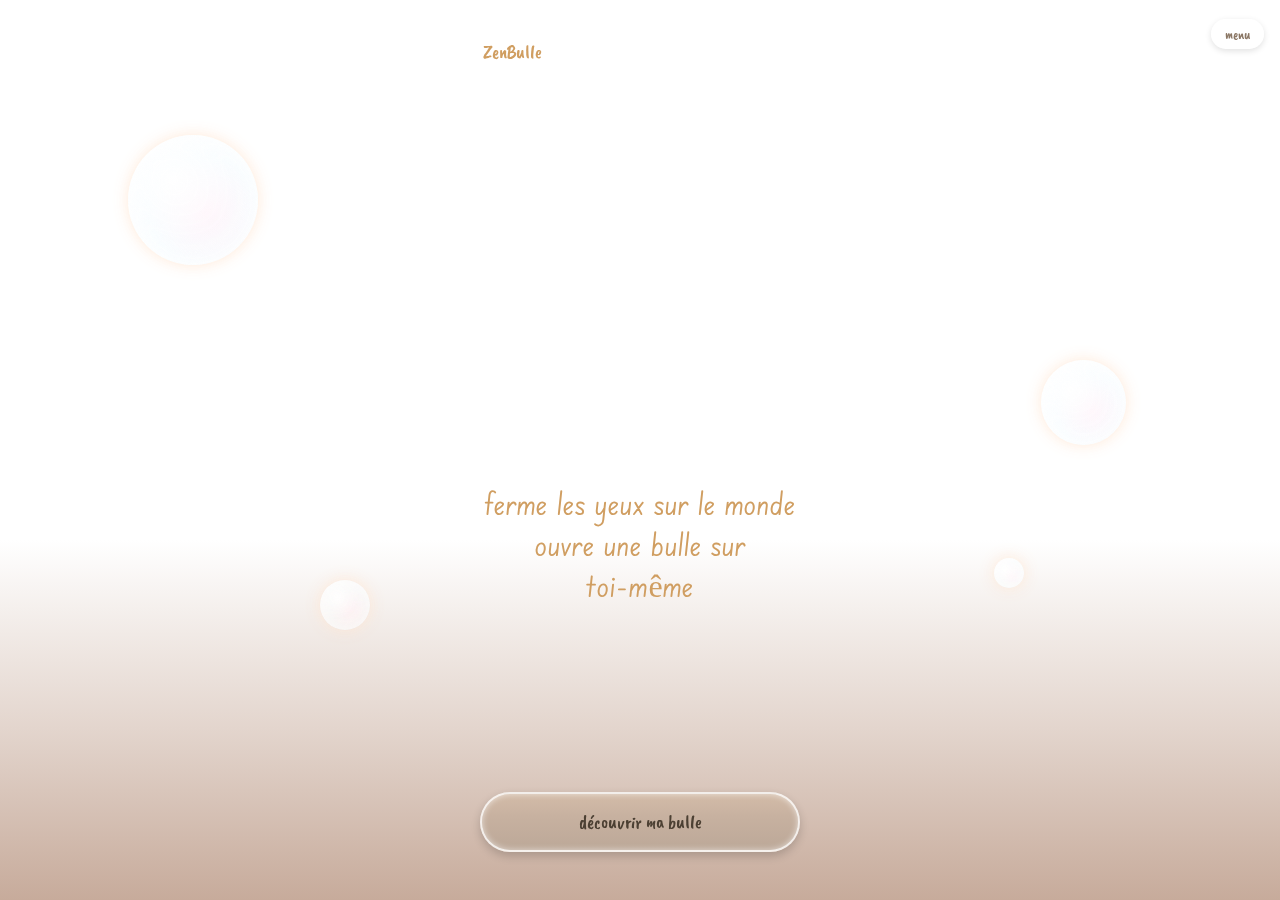
<file: index.html>
<!DOCTYPE html>
<html lang="en">
  <head>
    <meta charset="UTF-8" />
    <meta name="viewport" content="width=device-width, initial-scale=1.0" />
    <title>page-accueil</title>

    <!-- Polices -->
    <link rel="preconnect" href="https://fonts.googleapis.com" />
    <link rel="preconnect" href="https://fonts.gstatic.com" crossorigin />
    <link
      href="https://fonts.googleapis.com/css2?family=Caveat+Brush&family=Edu+SA+Beginner:wght@400..700&display=swap"
      rel="stylesheet"
    />
    <link rel="stylesheet" href="/css/variables.css" />
    <link rel="stylesheet" href="/css/page-accueil.css" />
    <script src="../js/page-accueil.js" defer></script>
  </head>

  <body>
    <header class="top-bar">
      <div class="logo">ZenBulle</div>
      <a href="menu.html" class="menu">menu</a>
    </header>

    <main class="main-content">
      <div class="texte-slogan">
        ferme les yeux sur le monde <br />
        ouvre une bulle sur <br />
        toi-même
      </div>

      <button class="submit" type="button">découvrir ma bulle</button>

      <div class="static-bubbles">
        <div class="bubble b1"></div>
        <div class="bubble b2"></div>
        <div class="bubble b3"></div>
        <div class="bubble b4"></div>
      </div>
    </main>

    <div class="bubbles">
      <span></span><span></span><span></span><span></span><span></span>
      <span></span><span></span><span></span><span></span><span></span>
    </div>
  </body>
</html>
</file>
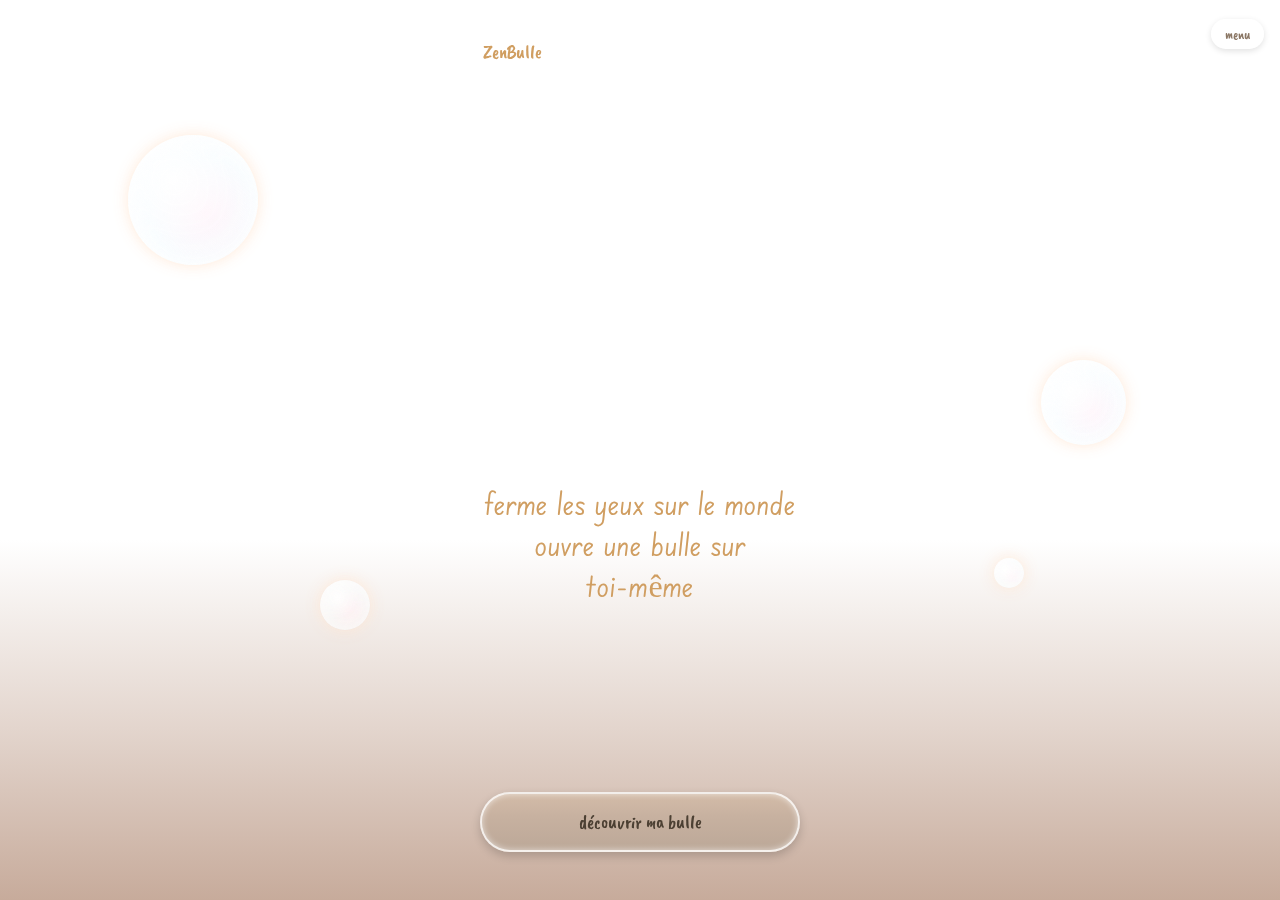
<file: file.rouge/index.html>
<!DOCTYPE html>
<html lang="en">
  <head>
    <meta charset="UTF-8" />
    <meta name="viewport" content="width=device-width, initial-scale=1.0" />
    <title>page-acceuil</title>
    <!--polices et feuilles de style-->
    <link rel="preconnect" href="https://fonts.googleapis.com" />
    <link rel="preconnect" href="https://fonts.gstatic.com" crossorigin />
    <link
      href="https://fonts.googleapis.com/css2?family=Caveat+Brush&family=Edu+SA+Beginner:wght@400..700&display=swap"
      rel="stylesheet"
    />
    <script src="page-acceuil.js">
      defer
    </script>
    <link rel="stylesheet" href="variables.css" />
    <link rel="stylesheet" href="page-acceuil.css" />
  </head>
  <body>
    <header class="top-bar">
      <div class="logo">ZenBulle</div>
      <a href="menu.html" class="menu">menu</a>
    </header>

    <main class="main-content">
      <div class="texte-slogan">
        ferme les yeux sur le monde <br />ouvre une bulle sur <br />toi-même
      </div>

      <button class="submit" type="button">découvrir ma bulle</button>
      <div class="static-bubbles">
        <div class="bubble b1"></div>
        <div class="bubble b2"></div>
        <div class="bubble b3"></div>
        <div class="bubble b4"></div>
      </div>
    </main>
  </body>
  <div class="bubbles">
    <span></span><span></span><span></span><span></span><span></span>
    <span></span><span></span><span></span><span></span><span></span>
  </div>
</html>
</file>
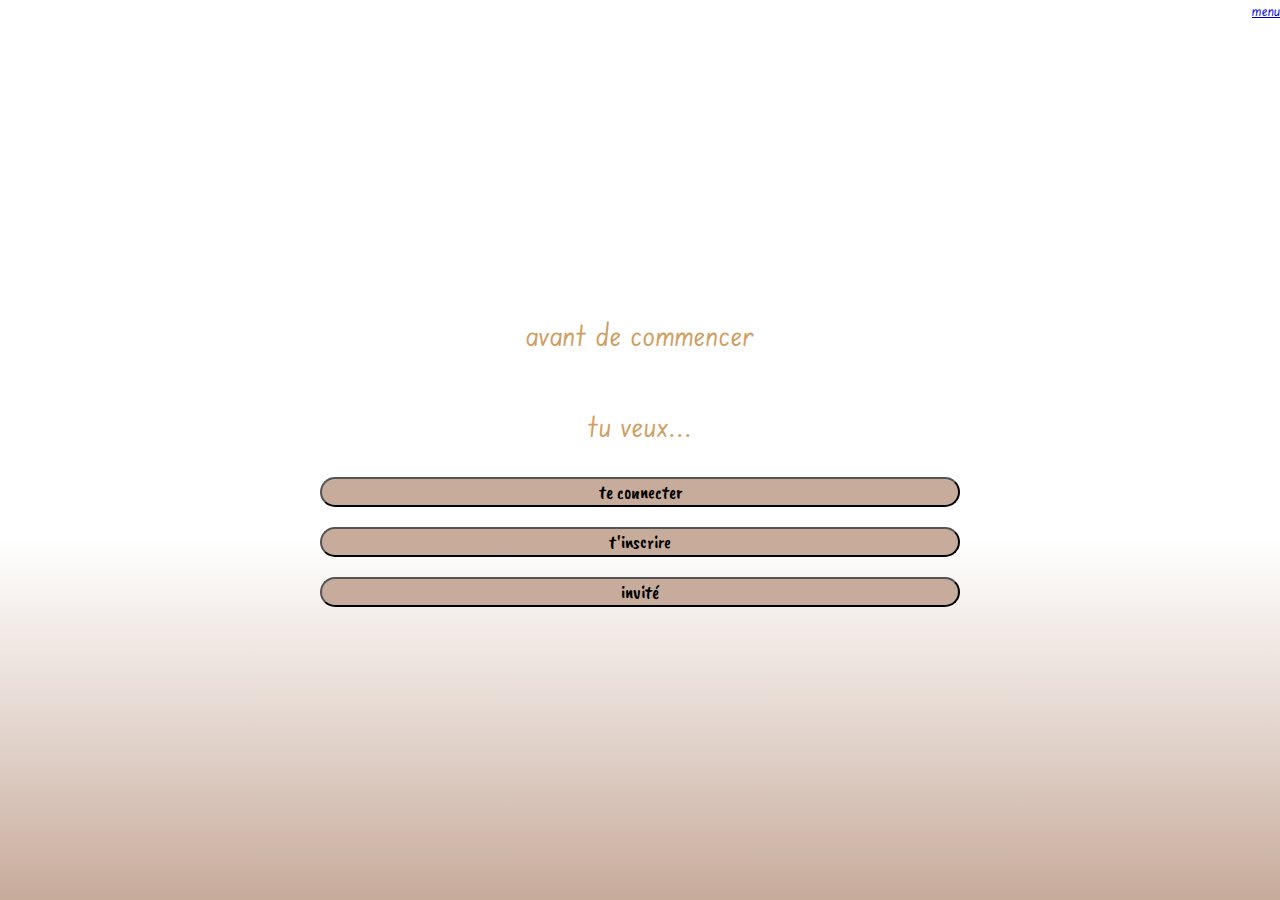
<file: file.rouge/mode-connexion.html>
<!DOCTYPE html>
<html lang="en">
  <head>
    <meta charset="UTF-8" />
    <meta name="viewport" content="width=device-width, initial-scale=1.0" />
    <title>mode-connexion</title>
    <!--polices et feuilles de style-->
    <link rel="preconnect" href="https://fonts.googleapis.com" />
    <link rel="preconnect" href="https://fonts.gstatic.com" crossorigin />
    <link
      href="https://fonts.googleapis.com/css2?family=Caveat+Brush&family=Edu+SA+Beginner:wght@400..700&display=swap"
      rel="stylesheet"
    />
    <link rel="stylesheet" href="variables.css" />
    <link rel="stylesheet" href="mode-connexion.css" />
  </head>

  <body>
    <header class="top-bar">
      <div class="menu-container"><a href="#">menu</a></div>
    </header>

    <main class="main-content">
      <div class="texte-container">
        <div class="texte">avant de commencer</div>
        <div class="texte2">tu veux...</div>
      </div>

      <form class="connexion">
        <button>te connecter</button>
        <button>t'inscrire</button>
        <button>invité</button>
      </form>
    </main>
  </body>
</html>
</file>
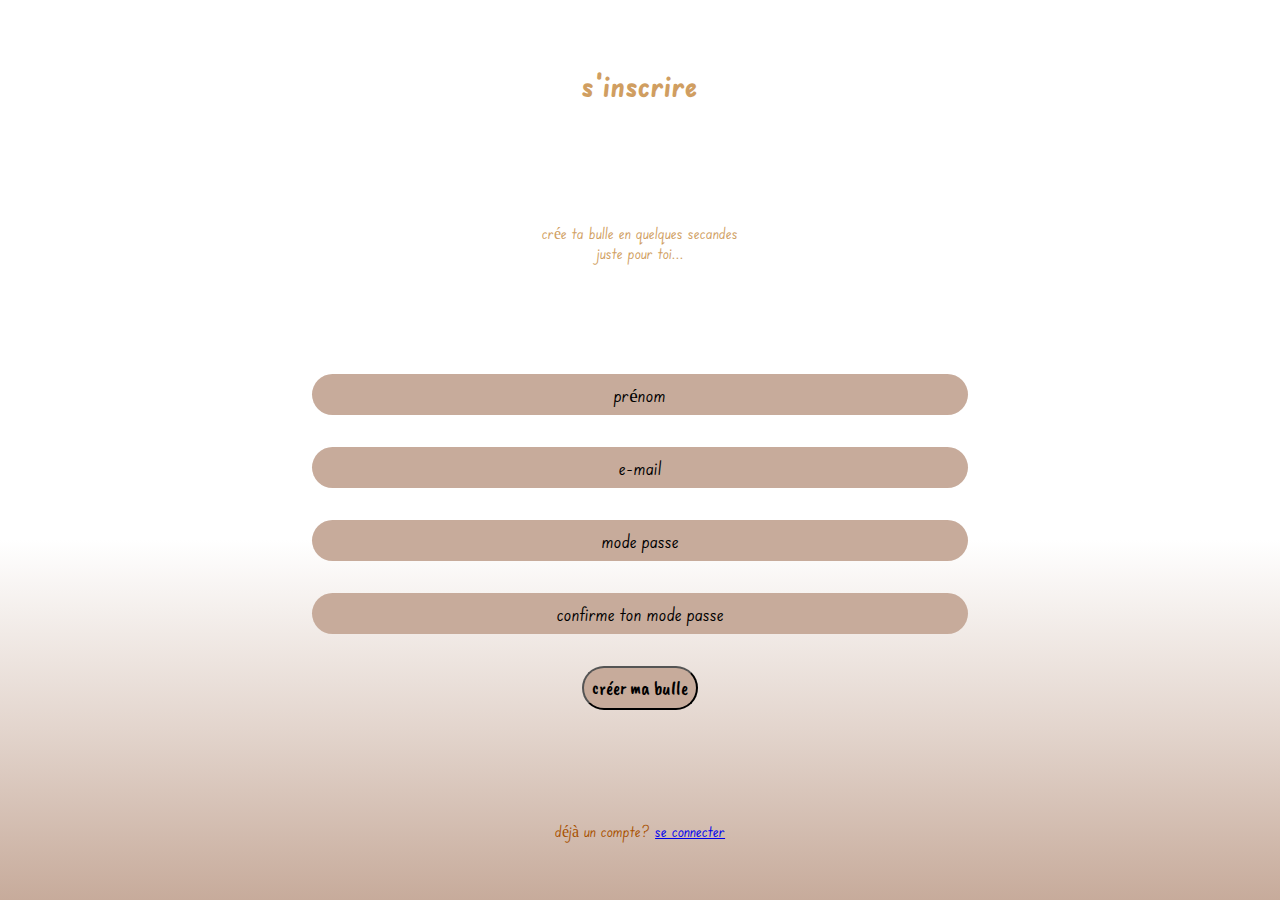
<file: file.rouge/page-inscription.html>
<!DOCTYPE html>
<html lang="en">
  <head>
    <meta charset="UTF-8" />
    <meta name="viewport" content="width=device-width, initial-scale=1.0" />
    <title>Zenbulle</title>
    <!--polices et feuilles de style-->
    <link rel="preconnect" href="https://fonts.googleapis.com" />
    <link rel="preconnect" href="https://fonts.gstatic.com" crossorigin />
    <link
      href="https://fonts.googleapis.com/css2?family=Caveat+Brush&family=Edu+SA+Beginner:wght@400..700&display=swap"
      rel="stylesheet"
    />
    <link rel="stylesheet" href="variables.css" />
    <link rel="stylesheet" href="page-insription.css" />
  </head>
  <body>
    <main class="inscription-container">
      <div class="form-header">
        <h1 class="titre principal">s'inscrire</h1>
        <p class="texte-slogan">
          crée ta bulle en quelques secandes<br />juste pour toi...
        </p>
      </div>

      <form class="form-inscription">
        <input type="text" name="prénom" placeholder="prénom" required />
        <input type="email" name="email" placeholder="e-mail" required />
        <input
          type="password"
          name="modepasse"
          placeholder="mode passe"
          required
        />
        <input
          type="password"
          name="confirmation"
          placeholder="confirme ton mode passe"
          required
        />
        <button type="submit">créer ma bulle</button>
      </form>
      <div class="footer">
        <p class="connexion">déjà un compte? <a href="#">se connecter</a></p>
      </div>
    </main>
  </body>
</html>
</file>
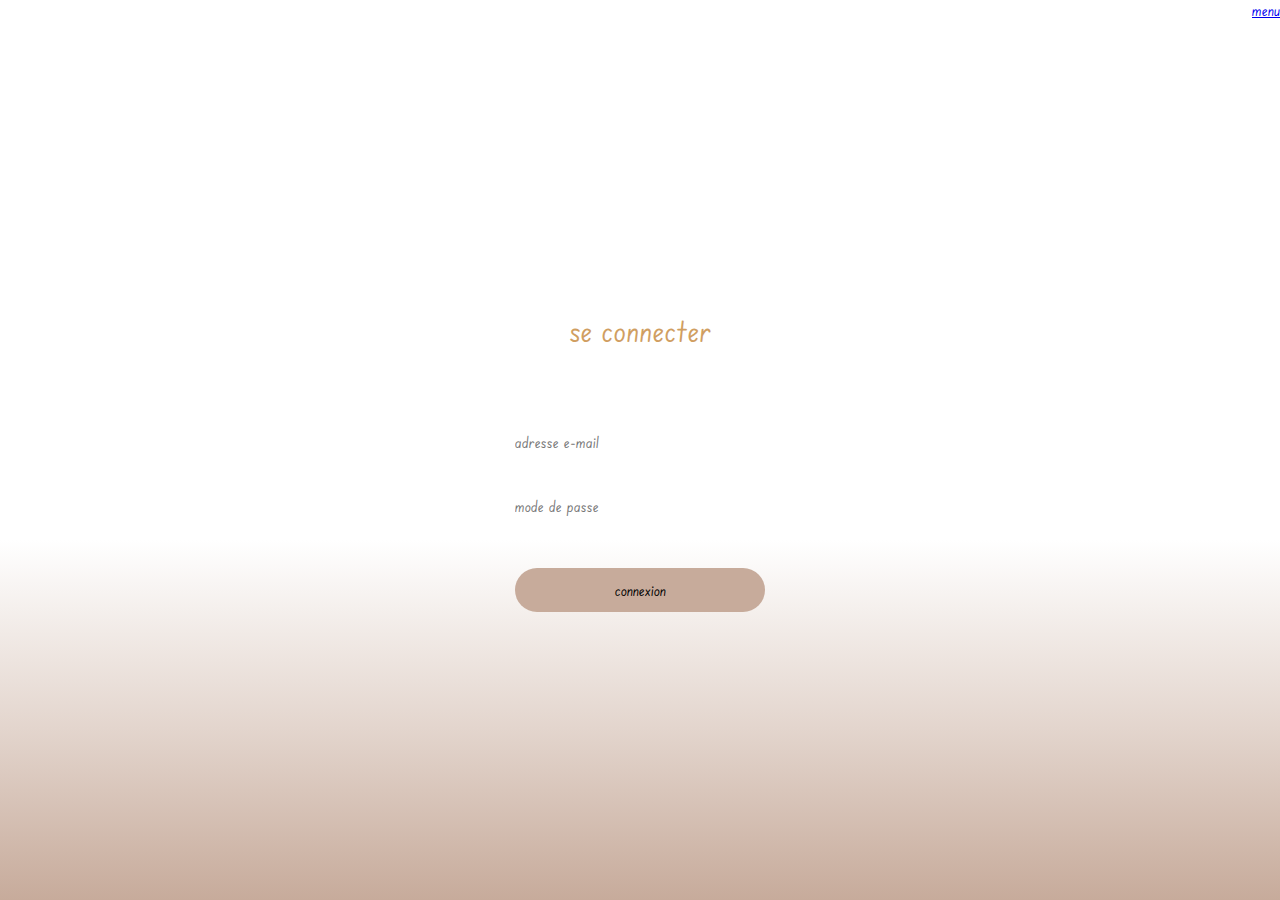
<file: file.rouge/page.te-connecter.html>
<!DOCTYPE html>
<html lang="en">
  <head>
    <meta charset="UTF-8" />
    <meta name="viewport" content="width=device-width, initial-scale=1.0" />
    <title>te connecter</title>

    <!--polices et feuilles de style-->
    <link rel="preconnect" href="https://fonts.googleapis.com" />
    <link rel="preconnect" href="https://fonts.gstatic.com" crossorigin />
    <link
      href="https://fonts.googleapis.com/css2?family=Caveat+Brush&family=Edu+SA+Beginner:wght@400..700&display=swap"
      rel="stylesheet"
    />
    <link rel="stylesheet" href="variables.css" />
    <link rel="stylesheet" href="page.te-connecter.css" />
  </head>

  <body>
    <header class="top-bar">
      <div class="menu-container"><a href="#">menu</a></div>
    </header>

    <main class="main-content">
      <div class="texte-container">
        <div class="texte">se connecter</div>
      </div>
      <form class="connexion">
        <div class="formulaire">
          <input
            type="email"
            name="email"
            placeholder="adresse e-mail"
            required
          />
          <input
            type="password"
            name="password"
            placeholder="mode de passe"
            required
          />
        </div>
        <button type="submit">connexion</button>
      </form>
    </main>
  </body>
</html>
</file>
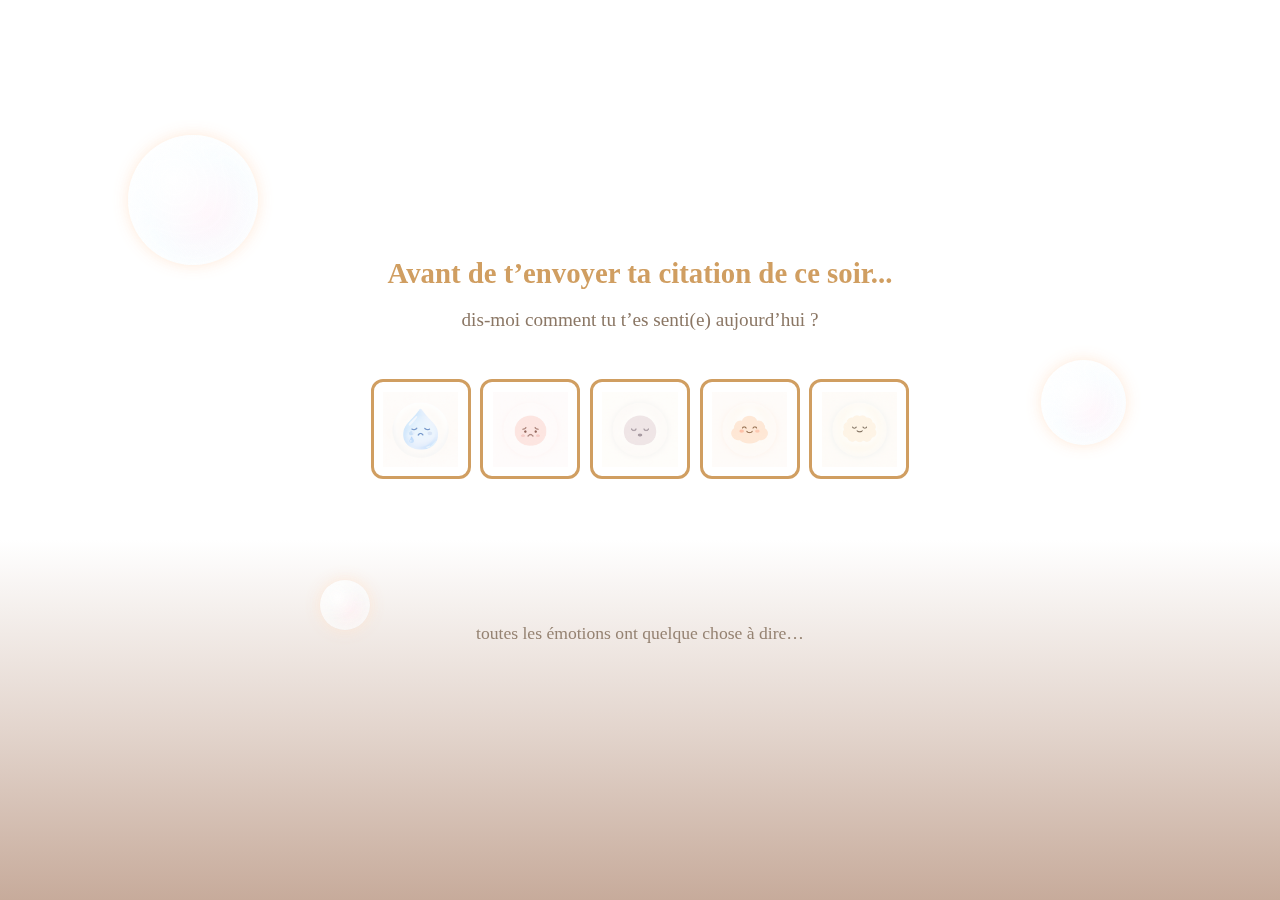
<file: html/emotion-du-jour.html>
<!DOCTYPE html>
<html lang="fr">
  <head>
    <meta charset="UTF-8" />
    <meta name="viewport" content="width=device-width, initial-scale=1.0" />
    <title>Émotion du jour</title>

    <link rel="stylesheet" href="/css/variables.css" />
    <link rel="stylesheet" href="/css/emotion-du-jour.css" />
    <script src="/js/emotion-du-jour.js" defer></script>
  </head>

  <body>
    <!-- Bulles animées -->
    <div class="bubbles">
      <span></span>
      <span></span>
      <span></span>
      <span></span>
      <span></span>
      <span></span>
      <span></span>
      <span></span>
      <span></span>
      <span></span>
    </div>

    <!-- Bulles décoratives -->
    <div class="static-bubbles">
      <div class="bubble b1"></div>
      <div class="bubble b2"></div>
      <div class="bubble b3"></div>
    </div>

    <main class="container">
      <h1 class="titre-emotion">
        Avant de t’envoyer ta citation de ce soir...
      </h1>

      <p class="texte-explication">
        dis-moi comment tu t’es senti(e) aujourd’hui ?
      </p>

      <!-- Émotions -->
      <div class="emotions-container">
        <div class="emotion-bubble" data-label="Triste" data-emotion="triste">
          <img src="/assets/triste.png" alt="Triste" />
        </div>

        <div class="emotion-bubble" data-label="Anxieux" data-emotion="anxieux">
          <img src="/assets/anxieux.png" alt="Anxieux" />
        </div>

        <div class="emotion-bubble" data-label="Fatigué" data-emotion="fatigue">
          <img src="/assets/fatigue.png" alt="Fatigué" />
        </div>

        <div class="emotion-bubble" data-label="Joie" data-emotion="joie">
          <img src="/assets/joie.png" alt="Joie" />
        </div>

        <div class="emotion-bubble" data-label="Calme" data-emotion="calme">
          <img src="/assets/calme.png" alt="Calme" />
        </div>
      </div>

      <p class="texte-bas">toutes les émotions ont quelque chose à dire…</p>
    </main>
  </body>
</html>
</file>
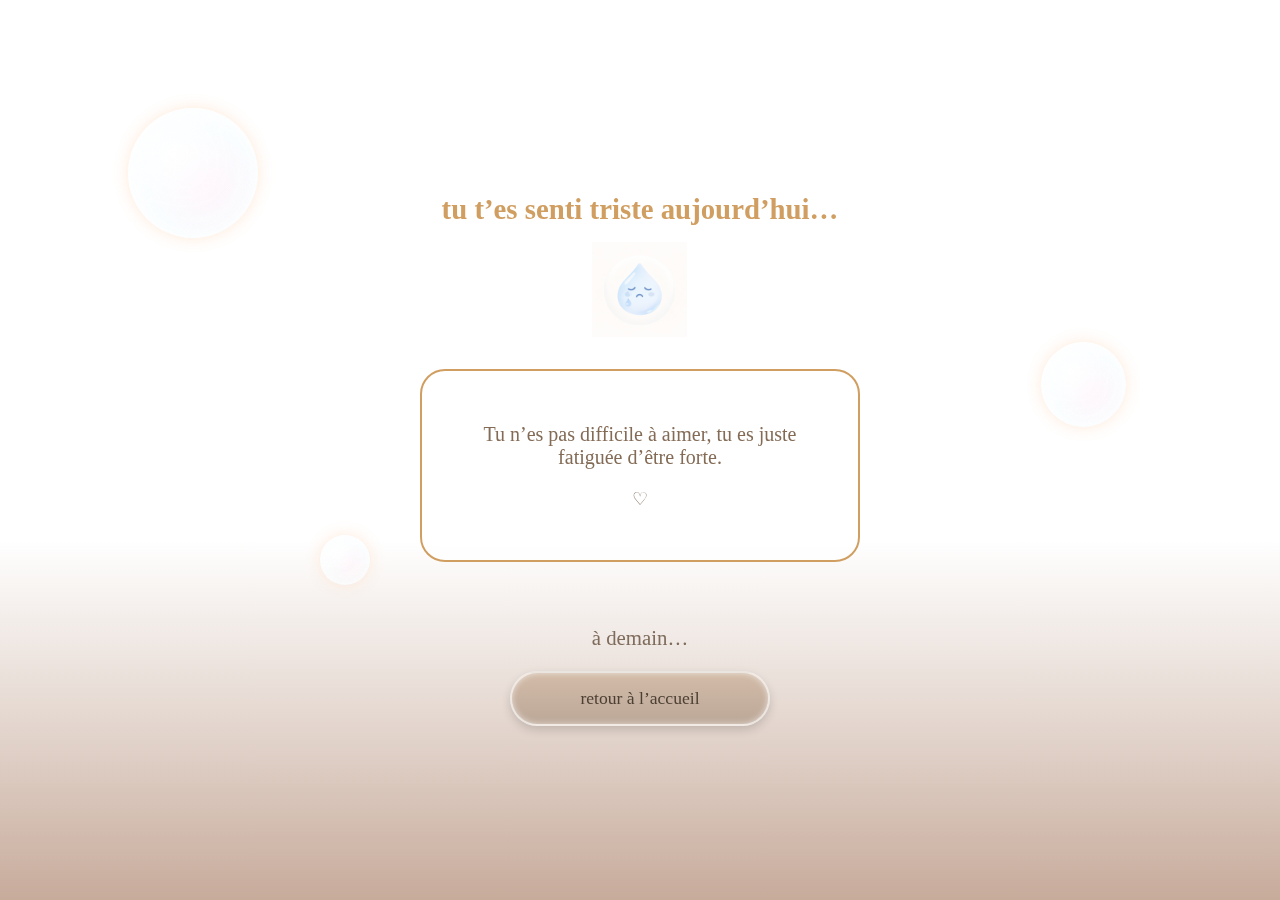
<file: html/emotion-triste.html>
<!DOCTYPE html>
<html lang="fr">
  <head>
    <meta charset="UTF-8" />
    <meta name="viewport" content="width=device-width, initial-scale=1.0" />
    <title>Émotion – Triste</title>

    <link rel="stylesheet" href="/css/variables.css" />
    <link rel="stylesheet" href="/css/emotion-triste.css" />

    <script type="module" src="/js/emotion-triste.js" defer></script>
  </head>

  <body>
    <!-- Bulles flottantes -->
    <div class="floating-bubbles">
      <span class="fbubble"></span>
      <span class="fbubble"></span>
      <span class="fbubble"></span>
      <span class="fbubble"></span>
      <span class="fbubble"></span>
    </div>

    <!-- Bulles décoratives -->
    <div class="static-bubbles">
      <div class="bubble b1"></div>
      <div class="bubble b2"></div>
      <div class="bubble b3"></div>
    </div>

    <main class="container">
      <h1 class="titre">tu t’es senti triste aujourd’hui…</h1>

      <!-- Icône de l'émotion -->
      <div class="emotion-icon">
        <img src="/assets/triste.png" alt="émotion triste" />
      </div>

      <div class="citation-box">
        <p class="citation">
          c’est dans les larmes que germent les graines du renouveau…
        </p>

        <p class="message">♡</p>
      </div>

      <p class="demain">à demain…</p>

      <button class="btn-zen">retour à l’accueil</button>
    </main>
  </body>
</html>
</file>
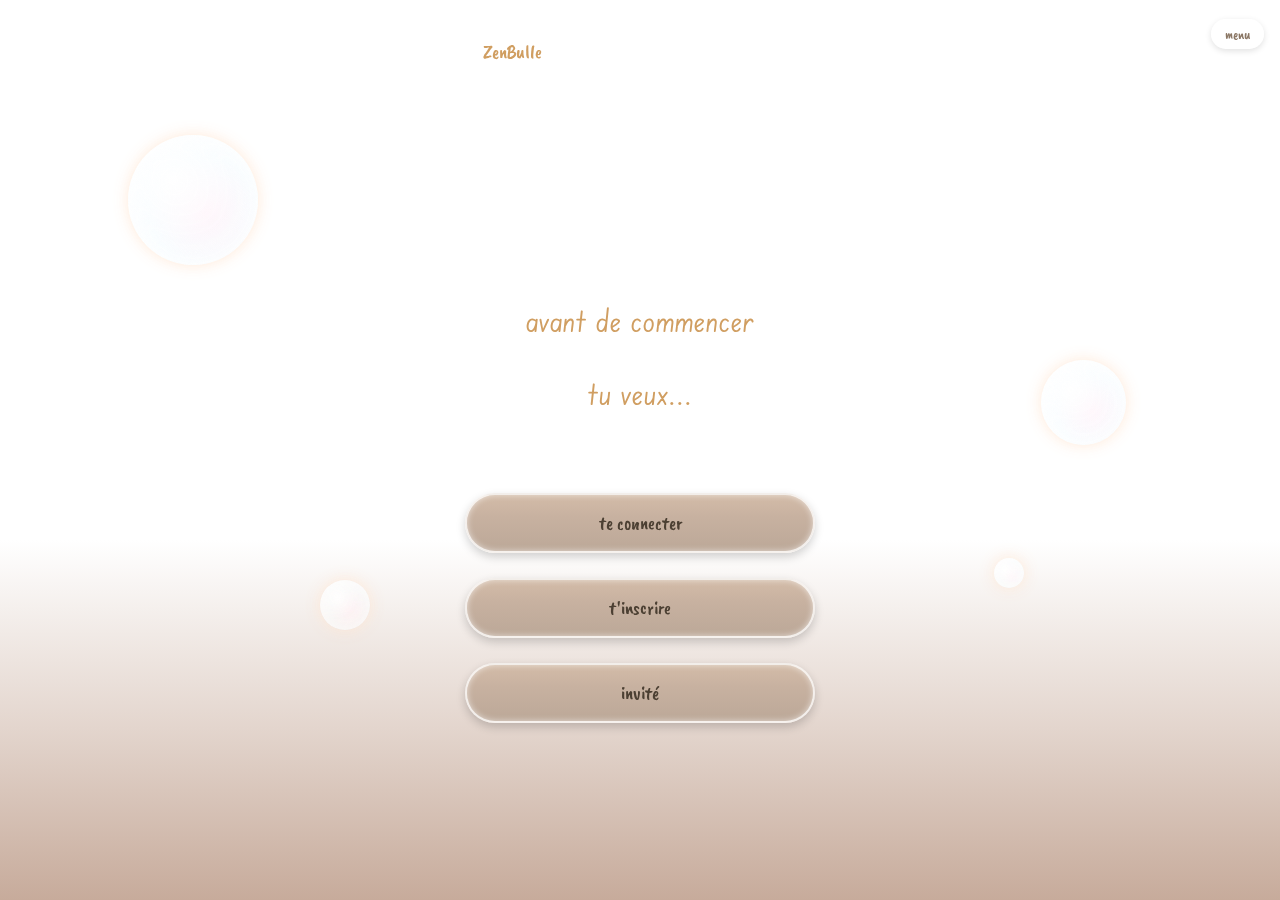
<file: html/mode-connexion.html>
<!DOCTYPE html>
<html lang="fr">
  <head>
    <meta charset="UTF-8" />
    <meta name="viewport" content="width=device-width, initial-scale=1.0" />
    <title>Mode Connexion – ZenBulle</title>

    <!-- Polices -->
    <link rel="preconnect" href="https://fonts.googleapis.com" />
    <link rel="preconnect" href="https://fonts.gstatic.com" crossorigin />
    <link
      href="https://fonts.googleapis.com/css2?family=Caveat+Brush&family=Edu+SA+Beginner:wght@400..700&display=swap"
      rel="stylesheet"
    />

    <!-- Styles -->
    <link rel="stylesheet" href="../css/variables.css" />
    <link rel="stylesheet" href="../css/mode-connexion.css" />
  </head>

  <body>
    <!-- HEADER IDENTIQUE À LA PAGE D’ACCUEIL -->
    <header class="top-bar">
      <div class="logo">ZenBulle</div>
      <a href="#" class="menu">menu</a>
    </header>

    <!-- CONTENU PRINCIPAL -->
    <main class="main-content">
      <div class="texte-slogan">
        <p>avant de commencer</p>
        <p>tu veux...</p>
      </div>

      <form class="connexion">
        <button class="btn-connexion">te connecter</button>
        <button class="btn-inscription">t'inscrire</button>
        <button class="btn-invite">invité</button>
      </form>
    </main>

    <!-- BULLES ANIMÉES -->
    <div class="bubbles">
      <span></span><span></span><span></span><span></span><span></span>
      <span></span><span></span><span></span><span></span><span></span>
    </div>

    <!-- BULLES STATIQUES -->
    <div class="static-bubbles">
      <div class="bubble b1"></div>
      <div class="bubble b2"></div>
      <div class="bubble b3"></div>
      <div class="bubble b4"></div>
    </div>

    <script src="../js/mode-connexion.js" defer></script>
  </body>
</html>
</file>
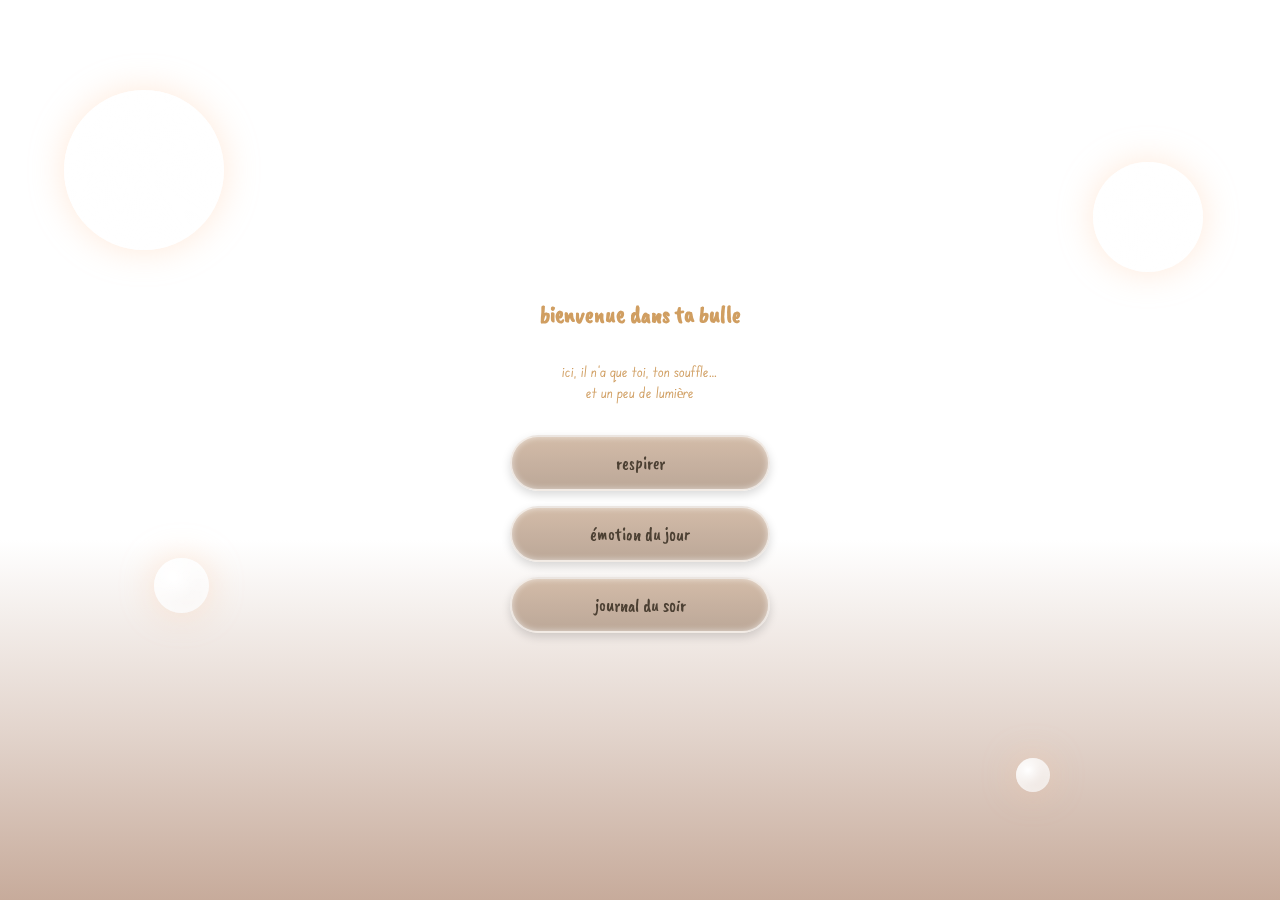
<file: html/page-bienvenue.html>
<!DOCTYPE html>
<html lang="fr">
  <head>
    <meta charset="UTF-8" />
    <meta name="viewport" content="width=device-width, initial-scale=1.0" />
    <title>ZenBulle — Bienvenue</title>

    <link rel="stylesheet" href="../css/variables.css" />
    <link rel="stylesheet" href="../css/page-bienvenue.css" />

    <link rel="preconnect" href="https://fonts.googleapis.com" />
    <link rel="preconnect" href="https://fonts.gstatic.com" crossorigin />
    <link
      href="https://fonts.googleapis.com/css2?family=Caveat+Brush&family=Edu+SA+Beginner:wght@400..700&display=swap"
      rel="stylesheet"
    />
    <script src="../js/page-bienvenue.js" defer></script>
  </head>

  <body>
    <!-- Bulles statiques -->
    <div class="static-bubbles">
      <div class="bubble b1"></div>
      <div class="bubble b2"></div>
      <div class="bubble b3"></div>
      <div class="bubble b4"></div>
    </div>

    <!-- Bulles animées -->
    <div class="bubbles">
      <span></span><span></span><span></span><span></span><span></span>
      <span></span><span></span><span></span><span></span><span></span>
    </div>

    <main class="invite-container">
      <h1 class="titre">bienvenue dans ta bulle</h1>
      <p class="texte">
        ici, il n’a que toi, ton souffle…<br />
        et un peu de lumière
      </p>

      <div class="btn-group">
        <button class="btn-zen" data-action="respiration">respirer</button>
        <button class="btn-zen" data-action="emotion">émotion du jour</button>
        <button class="btn-zen" data-action="journal">journal du soir</button>
      </div>
    </main>

    <!-- Popup -->
    <div id="bubble-popup"></div>
  </body>
</html>
</file>
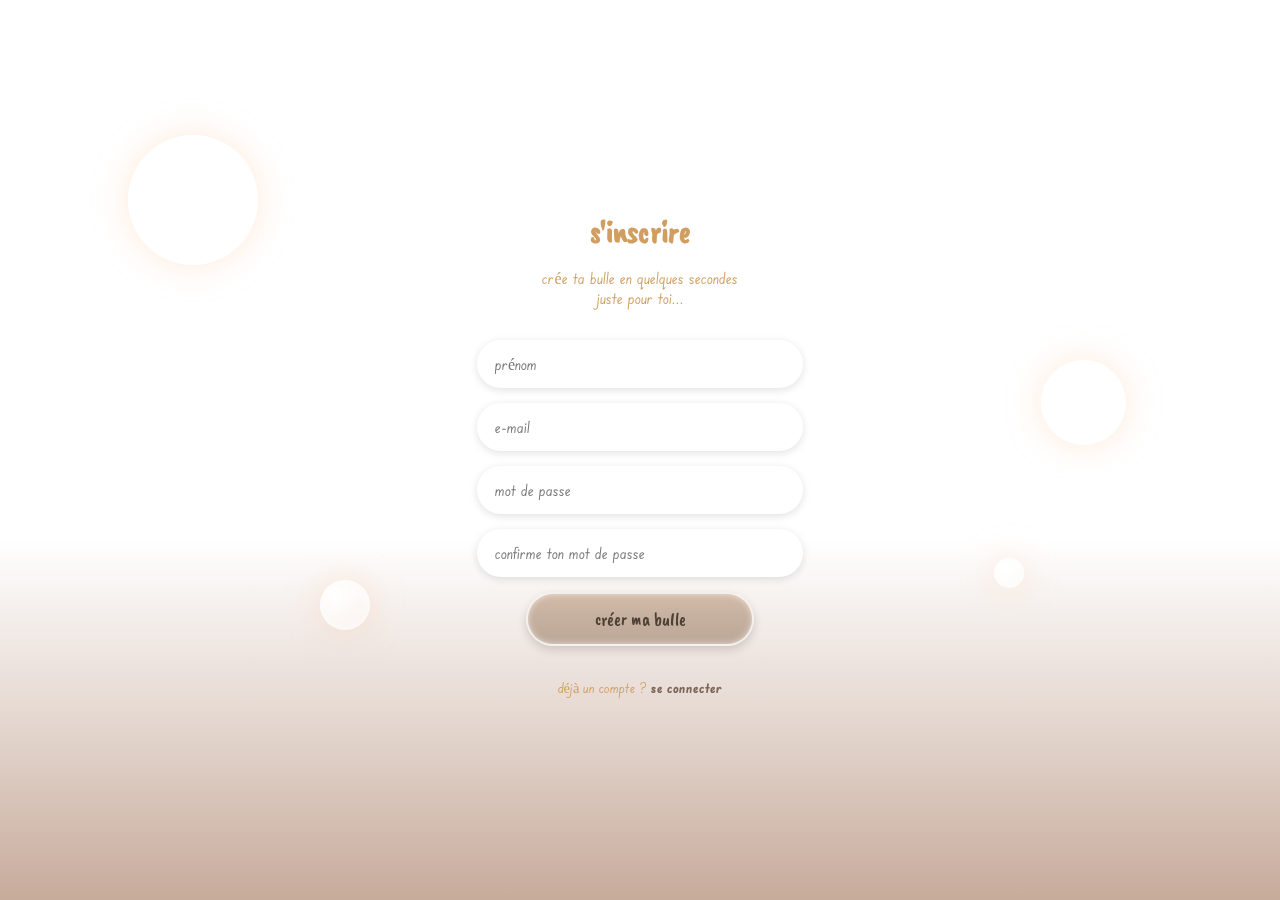
<file: html/page-inscription.html>
<!DOCTYPE html>
<html lang="fr">
  <head>
    <meta charset="UTF-8" />
    <meta name="viewport" content="width=device-width, initial-scale=1.0" />
    <title>ZenBulle — Inscription</title>

    <!-- Polices -->
    <link rel="preconnect" href="https://fonts.googleapis.com" />
    <link rel="preconnect" href="https://fonts.gstatic.com" crossorigin />
    <link
      href="https://fonts.googleapis.com/css2?family=Caveat+Brush&family=Edu+SA+Beginner:wght@400..700&display=swap"
      rel="stylesheet"
    />

    <!-- CSS -->
    <link rel="stylesheet" href="/css/variables.css" />
    <link rel="stylesheet" href="/css/page-inscription.css" />

    <!-- JS -->
    <script src="/js/page-inscription.js" defer></script>
  </head>

  <body>
    <!-- Bulles statiques -->
    <div class="static-bubbles">
      <div class="bubble b1"></div>
      <div class="bubble b2"></div>
      <div class="bubble b3"></div>
      <div class="bubble b4"></div>
    </div>

    <!-- Bulles animées -->
    <div class="bubbles">
      <span></span><span></span><span></span><span></span><span></span>
      <span></span><span></span><span></span><span></span><span></span>
    </div>

    <main class="inscription-container">
      <div class="form-header">
        <h1 class="titre-principal">s'inscrire</h1>
        <p class="texte-slogan">
          crée ta bulle en quelques secondes<br />juste pour toi...
        </p>
      </div>

      <form class="form-inscription">
        <input type="text" name="prenom" placeholder="prénom" required />
        <input type="email" name="email" placeholder="e-mail" required />
        <input
          type="password"
          name="motdepasse"
          placeholder="mot de passe"
          required
        />
        <input
          type="password"
          name="confirmation"
          placeholder="confirme ton mot de passe"
          required
        />

        <button type="submit">créer ma bulle</button>
      </form>

      <div class="footer">
        <p class="connexion">
          déjà un compte ?
          <a href="page-te-connecter.html">se connecter</a>
        </p>
      </div>
    </main>

    <!-- Notification ZenBulle -->
    <div id="zenNotif" class="zen-notification"></div>
  </body>
</html>
</file>
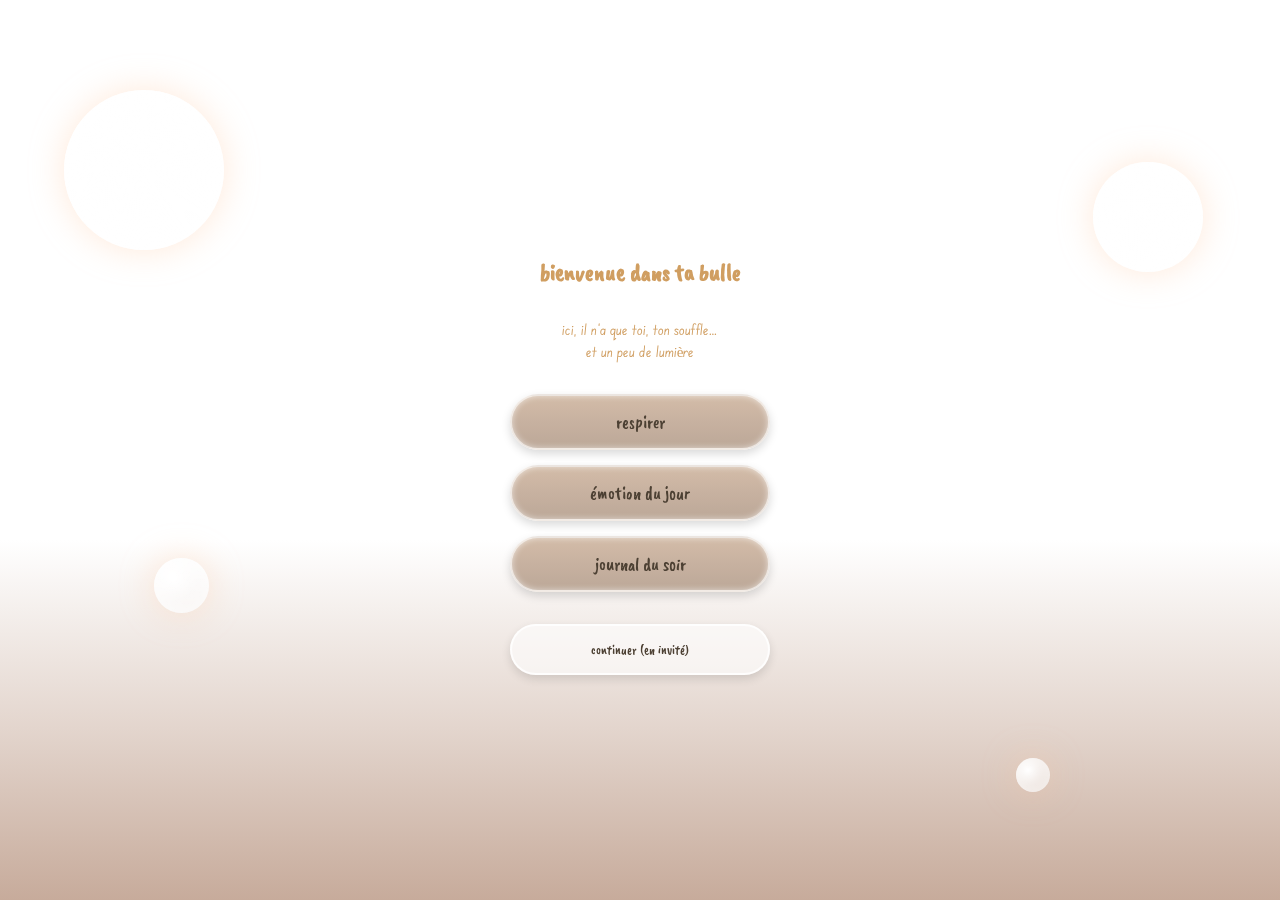
<file: html/page-invite.html>
<!DOCTYPE html>
<html lang="fr">
  <head>
    <meta charset="UTF-8" />
    <meta name="viewport" content="width=device-width, initial-scale=1.0" />
    <title>ZenBulle — Bienvenue</title>

    <link rel="stylesheet" href="../css/variables.css" />
    <link rel="stylesheet" href="../css/page-invite.css" />

    <link rel="preconnect" href="https://fonts.googleapis.com" />
    <link rel="preconnect" href="https://fonts.gstatic.com" crossorigin />
    <link
      href="https://fonts.googleapis.com/css2?family=Caveat+Brush&family=Edu+SA+Beginner:wght@400..700&display=swap"
      rel="stylesheet"
    />
  </head>

  <body>
    <!-- Bulles statiques -->
    <div class="static-bubbles">
      <div class="bubble b1"></div>
      <div class="bubble b2"></div>
      <div class="bubble b3"></div>
      <div class="bubble b4"></div>
    </div>

    <!-- Bulles animées -->
    <div class="bubbles">
      <span></span><span></span><span></span><span></span><span></span>
      <span></span><span></span><span></span><span></span><span></span>
    </div>

    <main class="invite-container">
      <h1 class="titre">bienvenue dans ta bulle</h1>
      <p class="texte">
        ici, il n’a que toi, ton souffle…<br />
        et un peu de lumière
      </p>

      <div class="btn-group">
        <button class="btn-zen">respirer</button>
        <button class="btn-zen">émotion du jour</button>
        <button class="btn-zen">journal du soir</button>
      </div>

      <button class="btn-invite">continuer (en invité)</button>
    </main>
  </body>
</html>
</file>
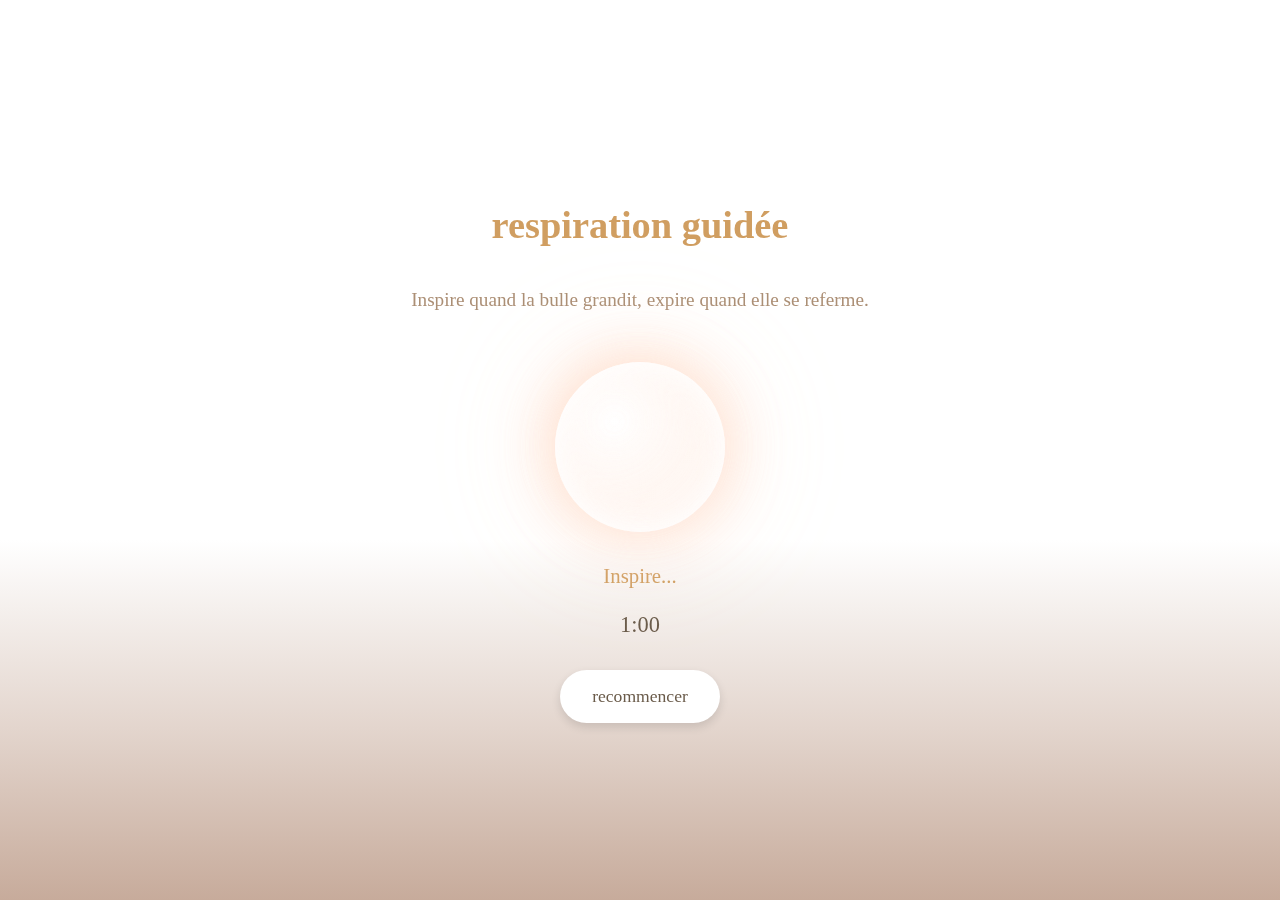
<file: html/respiration-guidee.html>
<!DOCTYPE html>
<html lang="fr">
  <head>
    <meta charset="UTF-8" />
    <meta name="viewport" content="width=device-width, initial-scale=1.0" />
    <title>Respiration guidée</title>

    <link rel="stylesheet" href="/css/variables.css" />
    <link rel="stylesheet" href="/css/respiration-guidee.css" />
    <script src="/js/respiration-guidee.js" defer></script>
  </head>

  <body>
    <!-- Bulles statiques -->
    <div class="static-bubbles">
      <div class="bubble b1"></div>
      <div class="bubble b2"></div>
      <div class="bubble b3"></div>
    </div>

    <!-- Bulles animées -->
    <div class="bubbles">
      <span></span><span></span><span></span><span></span><span></span>
      <span></span><span></span><span></span><span></span><span></span>
    </div>

    <!-- CONTENU PRINCIPAL -->
    <main class="container">
      <h1 class="respiration-titre">respiration guidée</h1>

      <p class="respiration-description">
        Inspire quand la bulle grandit, expire quand elle se referme.
      </p>

      <div class="bulle-container">
        <div class="bulle-animation"></div>
      </div>

      <p class="texte-phase">Inspire...</p>

      <p class="timer">1:00</p>

      <button class="btn-reset">recommencer</button>
    </main>

    <div id="bubble-popup"></div>
  </body>
</html>
</file>
<file: css/variables.css>
:root {
  /*  Couleurs */
  --couleur-primaire: #c7ab9b;
  --couleur-secondaire: #d09e61;
  --couleur-texte: #a85100;
  --couleur-noir: black;
  --couleur-claire: white;
  --linear-gradient: linear-gradient(white 60%, #e3d5cd 81%, #c7ab9b);

  /*  Polices */
  --font-principale: "Edu SA Beginner", cursive;
  --font-titres: "Caveat Brush", cursive;

  /* Tailles de police */

  --taille-texte: 1em; /* ≈ 16px */
  --taille-titre: 3rem; /* ≈ 32px */
  --taille-sous-titre: 2rem; /* ≈ 24px */
  --taille-petit-texte: 0.875rem; /* ≈ 14px */

  /*  Espacements (padding / margin) */
  --padding-petit: 0.5rem;
  --padding-moyen: 1rem;
  --padding-grand: 2rem;
  --marge-section: 3rem;
  --rayon-bordure: 2rem; /* boutons tres arrondis */
}
</file>
<file: file.rouge/variables.css>
:root {
  /* 🎨 Couleurs */
  --couleur-primaire: #c7ab9b;
  --couleur-secondaire: #d09e61;
  --couleur-texte: #a85100;
  --couleur-noir: black;
  --couleur-claire: white;
  --linear-gradient: linear-gradient(white 60%, #e3d5cd 81%, #c7ab9b);

  /* ✍️ Polices */
  --font-principale: "Edu SA Beginner", cursive;
  --font-titres: "Caveat Brush", cursive;

  /* 🔠 Tailles de police */

  --taille-texte: 1em; /* ≈ 16px */
  --taille-titre: 3rem; /* ≈ 32px */
  --taille-sous-titre: 2rem; /* ≈ 24px */
  --taille-petit-texte: 0.875rem; /* ≈ 14px */

  /* 📏 Espacements (padding / margin) */
  --padding-petit: 0.5rem;
  --padding-moyen: 1rem;
  --padding-grand: 2rem;
  --marge-section: 3rem;
  --rayon-bordure: 2rem; /* boutons tres arrondis */
}
</file>
<file: file.rouge/mode-connexion.css>
body {
  margin: 0;
  padding: 0;
  font-family: var(--font-principale);
  color: var(--couleur-texte);
  display: flex;
  flex-direction: column;
  box-sizing: border-box;

  height: 100vh;
  width: 100vw;
  background: var(--linear-gradient);
}
.menu-container {
  display: flex;
  justify-content: flex-end;
}
.texte {
  font-size: var(--taille-sous-titre);
  color: var(--couleur-secondaire);
}
.texte2 {
  font-size: var(--taille-sous-titre);
  color: var(--couleur-secondaire);
}

.texte-container {
  display: flex;
  flex-direction: column;
  align-items: center;
  gap: 50px;
}
/*boutton*/
form.connexion {
  display: flex;
  flex-direction: column;
  align-items: center;
  gap: 20px;
  width: 100%;
}
form button {
  background-color: var(--couleur-primaire);
  width: 50%;

  border-radius: 50px;
  background-color: var(--couleur-primaire);
  color: var(--couleur-noir);
  font-family: var(--font-titres);
  font-size: 1.2rem;
  cursor: pointer;
  transition: background-color 0.3s ease;
}
.top-bar {
  width: 100%;
  display: flex;
  justify-content: flex-end;
}

.main-content {
  display: flex;
  flex-direction: column;

  justify-content: center;
  align-items: center;
  gap: 2rem;
  height: 100%;
  width: 100%;
}

.bloc-connexion {
  display: flex;
  flex-direction: column;
  align-items: center;
  gap: 10rem;
}
</file>
<file: file.rouge/page-insription.css>
body {
  margin: 0;
  padding: 0;
  background: var(--linear-gradient);
  font-family: var(--font-principale);
  color: var(--couleur-texte);
  display: flex;
  flex-direction: column;
  align-items: center;
  height: 100vh;
  width: 100vw;
  box-sizing: border-box;
}

main {
  height: 100%;
  width: 100%;
  display: flex;
  flex-direction: column;
  justify-content: space-around;

  text-align: center;
}
.form-header {
  display: flex;
  flex-direction: column;
  gap: 80px;

  text-align: center;
  color: var(--couleur-secondaire);
}
/*titre principal */
.titre-principal {
  font-family: var(--font-titres);
  font-size: var(--taille-titre);
  margin-bottom: var(--padding-petit);
}

/*slogan sus titre*/
.slogan-sous-titre {
  font-size: var(--taille-texte);
  font-family: var(--font-principale);
  align-items: center;
}

/*formulaire*/
.form-inscription {
  display: flex;
  flex-direction: column;
  align-items: center;
  gap: 2rem;
}

.inscription-container {
  display: flex;
  flex-direction: column;
  gap: 10px;
}

.form-inscription input {
  padding: var(--padding-petit);
  border: none;

  width: 50%;
  font-family: var(--font-principale);
  background-color: var(--couleur-primaire);

  text-align: center;

  border-radius: 50px;
  color: var(--couleur-noir);

  font-size: 1.2rem;
  cursor: pointer;
}

.form-inscription input::placeholder {
  color: black;
  font-family: var(--font-principale);
}

/*bouton*/
.form-inscription button {
  padding: var(--padding-petit);

  border-radius: 50px;
  background-color: var(--couleur-primaire);
  color: var(--couleur-noir);
  font-family: var(--font-titres);
  font-size: 1.2rem;
  cursor: pointer;
  transition: background-color 0.3s ease;
}
.form-inscription button:hover {
  background-color: var(--couleur-secondaire);
}
/*lien de bas de page*/
.lien-connexion {
  margin-top: var(--padding-grand);
  font-size: var(--taille-petit-texte);
  color: var(--couleur-noir);
}

.footer {
  text-align: center;
}
</file>
<file: file.rouge/page.te-connecter.css>
body {
  margin: 0;
  padding: 0;
  font-family: var(--font-principale);
  color: var(--couleur-texte);
  display: flex;
  flex-direction: column;
  box-sizing: border-box;

  height: 100vh;
  width: 100vw;
  background: var(--linear-gradient);
}

.menu-container {
  display: flex;
  justify-content: flex-end;
}

.texte {
  font-size: var(--taille-sous-titre);
  color: var(--couleur-secondaire);
}

.texte-container {
  display: flex;
  flex-direction: column;
  align-items: center;
  gap: 50px;
}

form.connexion input,
form.connexion button {
  border-radius: 25px;
  gap: 40px;
  width: 250px;
  font-family: var(--font-principale);
  font-size: var(--taille-texte);
  color: var(--couleur-noir);
  border: none;
  padding: 12px 20px;
}

form button {
  background-color: var(--couleur-primaire);
  width: 50%;
  border-radius: 50px;
  color: var(--couleur-noir);
  font-family: var(--font-principale);
  font-size: 1.2rem;
}
form.connexion {
  display: flex;
  flex-direction: column;
  align-items: center;
  gap: 40px;
}

main.main-content {
  flex: 1;
  display: flex;
  flex-direction: column;
  justify-content: center; /* centrage vertical */
  align-items: center; /* centrage horizontal */
  gap: 70px; /* espace entre le texte et le formulaire */
}

.formulaire {
  display: flex;
  flex-direction: column;
  align-items: center;
  gap: 20px;
}
</file>
<file: css/page-accueil.css>
/* RESET */
* {
  box-sizing: border-box;
}

body {
  margin: 0;
  font-family: var(--font-principale);
  color: var(--couleur-texte);
  display: flex;
  flex-direction: column;
  align-items: center;
  height: 100vh;
  background: var(--linear-gradient);
}

/*  HEADER FIX – STYLE FIGMA */
.top-bar {
  width: 100%;
  position: relative;
  height: 90px;
}

/* ZenBulle au centre, en haut */
.logo {
  position: absolute;
  top: 2.5rem;
  left: 40%;
  transform: translateX(-50%);
  font-family: var(--font-titres);
  font-size: 1.2rem;
  color: var(--couleur-secondaire);
}

/* Menu à droite */
.menu {
  position: absolute;
  top: 1.2rem;
  right: 1rem;
  text-decoration: none;
  font-family: var(--font-titres);
  font-size: 0.9rem;
  padding: 6px 14px;
  color: #8b7765;
  background: rgba(255, 255, 255, 0.5);
  backdrop-filter: blur(8px);
  border-radius: 20px;
  box-shadow: 0 2px 6px rgba(0, 0, 0, 0.12);
}

/* CONTENU PRINCIPAL */
.main-content {
  flex: 1;
  width: 100%;
  display: flex;
  flex-direction: column;
  justify-content: center;
  align-items: center;
  text-align: center;
  padding: 0 1rem;
  position: relative;
  z-index: 5;
}

/*  TEXTE SLOGAN */
.texte-slogan {
  margin-top: 6rem; /* espace sous ZenBulle */
  font-size: var(--taille-sous-titre);
  font-family: var(--font-principale);
  color: var(--couleur-secondaire);
}

/*  BOUTON STYLE SPA */

button.submit {
  position: absolute;
  display: flex;
  justify-content: center;
  align-items: center;

  bottom: 3rem;
  padding: 1rem 2.5rem;
  width: 50%;
  max-width: 320px;
  border-radius: 40px;
  background: linear-gradient(to bottom, #d3bca8 0%, #c7b1a0 40%, #bca898 100%);
  border: 2px solid rgba(255, 255, 255, 0.8);
  font-family: var(--font-titres);
  font-size: 1.2rem;
  color: #4c4033;
  box-shadow: 0 4px 10px rgba(0, 0, 0, 0.18),
    inset 0 0 6px rgba(255, 255, 255, 0.6);
}

/*  BULLES ANIMÉES */
.bubbles {
  position: fixed;
  bottom: 0;
  left: 0;
  width: 100%;
  height: 100%;
  overflow: hidden;
  pointer-events: none;
  z-index: 0;
}

.bubbles span {
  position: absolute;
  bottom: -5%;
  border-radius: 50%;
  background: radial-gradient(
    circle at 30% 30%,
    rgba(255, 255, 255, 0.9),
    rgba(255, 255, 255, 0.25),
    rgba(255, 255, 255, 0)
  );
  backdrop-filter: blur(8px) saturate(170%);
  box-shadow: 0 0 10px rgba(255, 228, 200, 0.35),
    inset 0 0 10px rgba(255, 255, 255, 0.4);
  animation: floatUp 7s infinite ease-in;
}

/* différentes tailles */
.bubbles span:nth-child(1) {
  left: 10%;
  width: 20px;
  height: 20px;
  animation-duration: 6s;
}
.bubbles span:nth-child(2) {
  left: 20%;
  width: 15px;
  height: 15px;
  animation-duration: 5s;
}
.bubbles span:nth-child(3) {
  left: 50%;
  width: 25px;
  height: 25px;
  animation-duration: 7s;
}
.bubbles span:nth-child(4) {
  left: 70%;
  width: 12px;
  height: 12px;
  animation-duration: 4.5s;
}
.bubbles span:nth-child(5) {
  left: 90%;
  width: 18px;
  height: 18px;
  animation-duration: 6.5s;
}
.bubbles span:nth-child(6) {
  left: 30%;
  width: 22px;
  height: 22px;
  animation-duration: 6.8s;
}
.bubbles span:nth-child(7) {
  left: 60%;
  width: 10px;
  height: 10px;
  animation-duration: 4s;
}
.bubbles span:nth-child(8) {
  left: 80%;
  width: 28px;
  height: 28px;
  animation-duration: 8s;
}
.bubbles span:nth-child(9) {
  left: 40%;
  width: 14px;
  height: 14px;
  animation-duration: 5.2s;
}
.bubbles span:nth-child(10) {
  left: 55%;
  width: 19px;
  height: 19px;
  animation-duration: 6.3s;
}

@keyframes floatUp {
  0% {
    transform: translateY(0) scale(1);
    opacity: 0.7;
  }
  100% {
    transform: translateY(-120vh) scale(1.4);
    opacity: 0;
  }
}

/*  BULLES STATIQUES FOND */
.static-bubbles {
  position: fixed;
  top: 0;
  left: 0;
  width: 100%;
  height: 100%;
  pointer-events: none;
  z-index: 0;
}

.static-bubbles .bubble {
  position: absolute;
  border-radius: 50%;
  background: radial-gradient(
      circle at 35% 35%,
      rgba(255, 255, 255, 0.95),
      rgba(255, 255, 255, 0.3),
      rgba(255, 255, 255, 0)
    ),
    radial-gradient(
      circle at 60% 60%,
      rgba(255, 220, 240, 0.4),
      rgba(210, 240, 255, 0.2),
      rgba(255, 255, 255, 0)
    );
  backdrop-filter: blur(8px) saturate(200%);
  box-shadow: 0 0 15px rgba(255, 230, 210, 0.9),
    inset 0 0 22px rgba(255, 255, 255, 0.9);
  opacity: 0.95;
}

/* Positions */
.bubble.b1 {
  width: 130px;
  height: 130px;
  top: 15%;
  left: 10%;
}
.bubble.b2 {
  width: 85px;
  height: 85px;
  top: 40%;
  right: 12%;
}
.bubble.b3 {
  width: 50px;
  height: 50px;
  bottom: 30%;
  left: 25%;
}
.bubble.b4 {
  width: 30px;
  height: 30px;
  top: 62%;
  right: 20%;
}
</file>
<file: file.rouge/page-acceuil.css>
/* RESET */
* {
  box-sizing: border-box;
}

body {
  margin: 0;
  font-family: var(--font-principale);
  color: var(--couleur-texte);
  display: flex;
  flex-direction: column;
  align-items: center;
  height: 100vh;
  background: var(--linear-gradient);
}

/* ✅ HEADER FIX – STYLE FIGMA */
.top-bar {
  width: 100%;
  position: relative;
  height: 90px;
}

/* ZenBulle au centre, en haut */
.logo {
  position: absolute;
  top: 2.5rem;
  left: 40%;
  transform: translateX(-50%);
  font-family: var(--font-titres);
  font-size: 1.2rem;
  color: var(--couleur-secondaire);
}

/* Menu à droite */
.menu {
  position: absolute;
  top: 1.2rem;
  right: 1rem;
  text-decoration: none;
  font-family: var(--font-titres);
  font-size: 0.9rem;
  padding: 6px 14px;
  color: #8b7765;
  background: rgba(255, 255, 255, 0.5);
  backdrop-filter: blur(8px);
  border-radius: 20px;
  box-shadow: 0 2px 6px rgba(0, 0, 0, 0.12);
}

/* ✅ CONTENU PRINCIPAL */
.main-content {
  flex: 1;
  width: 100%;
  display: flex;
  flex-direction: column;
  justify-content: center;
  align-items: center;
  text-align: center;
  padding: 0 1rem;
  position: relative;
  z-index: 5;
}

/* ✅ TEXTE SLOGAN */
.texte-slogan {
  margin-top: 6rem; /* espace sous ZenBulle */
  font-size: var(--taille-sous-titre);
  font-family: var(--font-principale);
  color: var(--couleur-secondaire);
}

/* ✅ BOUTON STYLE SPA */

button.submit {
  position: absolute;
  display: flex;
  justify-content: center;
  align-items: center;

  bottom: 3rem;
  padding: 1rem 2.5rem;
  width: 50%;
  max-width: 320px;
  border-radius: 40px;
  background: linear-gradient(to bottom, #d3bca8 0%, #c7b1a0 40%, #bca898 100%);
  border: 2px solid rgba(255, 255, 255, 0.8);
  font-family: var(--font-titres);
  font-size: 1.2rem;
  color: #4c4033;
  box-shadow: 0 4px 10px rgba(0, 0, 0, 0.18),
    inset 0 0 6px rgba(255, 255, 255, 0.6);
}

/* ✅ BULLES ANIMÉES */
.bubbles {
  position: fixed;
  bottom: 0;
  left: 0;
  width: 100%;
  height: 100%;
  overflow: hidden;
  pointer-events: none;
  z-index: 0;
}

.bubbles span {
  position: absolute;
  bottom: -5%;
  border-radius: 50%;
  background: radial-gradient(
    circle at 30% 30%,
    rgba(255, 255, 255, 0.9),
    rgba(255, 255, 255, 0.25),
    rgba(255, 255, 255, 0)
  );
  backdrop-filter: blur(8px) saturate(170%);
  box-shadow: 0 0 10px rgba(255, 228, 200, 0.35),
    inset 0 0 10px rgba(255, 255, 255, 0.4);
  animation: floatUp 7s infinite ease-in;
}

/* différentes tailles */
.bubbles span:nth-child(1) {
  left: 10%;
  width: 20px;
  height: 20px;
  animation-duration: 6s;
}
.bubbles span:nth-child(2) {
  left: 20%;
  width: 15px;
  height: 15px;
  animation-duration: 5s;
}
.bubbles span:nth-child(3) {
  left: 50%;
  width: 25px;
  height: 25px;
  animation-duration: 7s;
}
.bubbles span:nth-child(4) {
  left: 70%;
  width: 12px;
  height: 12px;
  animation-duration: 4.5s;
}
.bubbles span:nth-child(5) {
  left: 90%;
  width: 18px;
  height: 18px;
  animation-duration: 6.5s;
}
.bubbles span:nth-child(6) {
  left: 30%;
  width: 22px;
  height: 22px;
  animation-duration: 6.8s;
}
.bubbles span:nth-child(7) {
  left: 60%;
  width: 10px;
  height: 10px;
  animation-duration: 4s;
}
.bubbles span:nth-child(8) {
  left: 80%;
  width: 28px;
  height: 28px;
  animation-duration: 8s;
}
.bubbles span:nth-child(9) {
  left: 40%;
  width: 14px;
  height: 14px;
  animation-duration: 5.2s;
}
.bubbles span:nth-child(10) {
  left: 55%;
  width: 19px;
  height: 19px;
  animation-duration: 6.3s;
}

@keyframes floatUp {
  0% {
    transform: translateY(0) scale(1);
    opacity: 0.7;
  }
  100% {
    transform: translateY(-120vh) scale(1.4);
    opacity: 0;
  }
}

/* ✅ BULLES STATIQUES FOND */
.static-bubbles {
  position: fixed;
  top: 0;
  left: 0;
  width: 100%;
  height: 100%;
  pointer-events: none;
  z-index: 0;
}

.static-bubbles .bubble {
  position: absolute;
  border-radius: 50%;
  background: radial-gradient(
      circle at 35% 35%,
      rgba(255, 255, 255, 0.95),
      rgba(255, 255, 255, 0.3),
      rgba(255, 255, 255, 0)
    ),
    radial-gradient(
      circle at 60% 60%,
      rgba(255, 220, 240, 0.4),
      rgba(210, 240, 255, 0.2),
      rgba(255, 255, 255, 0)
    );
  backdrop-filter: blur(8px) saturate(200%);
  box-shadow: 0 0 15px rgba(255, 230, 210, 0.9),
    inset 0 0 22px rgba(255, 255, 255, 0.9);
  opacity: 0.95;
}

/* Positions */
.bubble.b1 {
  width: 130px;
  height: 130px;
  top: 15%;
  left: 10%;
}
.bubble.b2 {
  width: 85px;
  height: 85px;
  top: 40%;
  right: 12%;
}
.bubble.b3 {
  width: 50px;
  height: 50px;
  bottom: 30%;
  left: 25%;
}
.bubble.b4 {
  width: 30px;
  height: 30px;
  top: 62%;
  right: 20%;
}
</file>
<file: css/emotion-du-jour.css>
/* RESET */
* {
  box-sizing: border-box;
}

body {
  margin: 0;
  background: var(--linear-gradient);
  height: 100vh;
  overflow: hidden;
  display: flex;
  justify-content: center;
  align-items: center;
  font-family: var(--font-principale);
}

/* CONTAINER */
.container {
  text-align: center;
  padding: 20px;
  z-index: 10;
}

/* TITRE */
.titre-emotion {
  font-family: var(--font-titres);
  color: var(--couleur-secondaire);
  font-size: 1.8rem;
  margin-bottom: 1rem;
}

.texte-explication {
  color: #8b7765;
  font-size: 1.2rem;
  margin-bottom: 3rem;
}

/* EMOTIONS */
.emotions-container {
  display: flex;
  justify-content: center;
  align-items: center;
  gap: 0.6rem; /* rapprochées */
  margin-bottom: 3.2rem; /* pour descendre le texte */
  position: relative;
}

.emotion-bubble {
  width: 100px;
  height: 100px;
  background: rgba(255, 255, 255, 0.4);
  border: 3px solid var(--couleur-secondaire);
  border-radius: 12px; /* carré doux */
  display: flex;
  justify-content: center;
  align-items: center;
  transition: transform 0.2s ease;
}

.emotion-bubble img {
  width: 80%;
  height: 80%;
  object-fit: contain;
}

/* Hover zoom */
.emotion-bubble:hover {
  transform: scale(1.15);
}

/* Selected (si tu veux choisir plus tard) */
.emotion-bubble.selected {
  transform: scale(1.2);
  filter: drop-shadow(0 0 10px rgba(255, 255, 255, 0.9));
}

/* TOOLTIP */
.emotion-bubble::after {
  content: attr(data-label);
  position: absolute;
  bottom: -28px;
  left: 50%;
  transform: translateX(-50%);
  background: rgba(255, 255, 255, 0.85);
  padding: 4px 10px;
  border-radius: 10px;
  font-size: 12px;
  color: #7e6b5b;
  white-space: nowrap;
  opacity: 0;
  pointer-events: none;
  transition: opacity 0.2s ease;
  backdrop-filter: blur(6px);
}

.emotion-bubble:hover::after {
  opacity: 1;
}

/* TEXTE BAS (descendu) */
.texte-bas {
  color: #8b7765;
  margin-top: 9rem;
  font-family: var(--font-titres);
  opacity: 0.9;
  font-size: 1.1rem;
}

/* ======== BUBBLES ANIMÉES ======== */
.bubbles {
  position: fixed;
  bottom: 0;
  left: 0;
  width: 100%;
  height: 100%;
  overflow: hidden;
  pointer-events: none;
  z-index: 0;
}

.bubbles span {
  position: absolute;
  bottom: -5%;
  border-radius: 50%;
  background: radial-gradient(
    circle at 30% 30%,
    rgba(255, 255, 255, 0.9),
    rgba(255, 255, 255, 0.25),
    rgba(255, 255, 255, 0)
  );
  backdrop-filter: blur(8px) saturate(170%);
  box-shadow: 0 0 10px rgba(255, 228, 200, 0.35),
    inset 0 0 10px rgba(255, 255, 255, 0.4);
  animation: floatUp 7s infinite ease-in;
}

/* tailles et positions des bulles animées identiques */
.bubbles span:nth-child(1) {
  left: 10%;
  width: 20px;
  height: 20px;
  animation-duration: 6s;
}
.bubbles span:nth-child(2) {
  left: 20%;
  width: 15px;
  height: 15px;
  animation-duration: 5s;
}
.bubbles span:nth-child(3) {
  left: 50%;
  width: 25px;
  height: 25px;
  animation-duration: 7s;
}
.bubbles span:nth-child(4) {
  left: 70%;
  width: 12px;
  height: 12px;
  animation-duration: 4.5s;
}
.bubbles span:nth-child(5) {
  left: 90%;
  width: 18px;
  height: 18px;
  animation-duration: 6.5s;
}
.bubbles span:nth-child(6) {
  left: 30%;
  width: 22px;
  height: 22px;
  animation-duration: 6.8s;
}
.bubbles span:nth-child(7) {
  left: 60%;
  width: 10px;
  height: 10px;
  animation-duration: 4s;
}
.bubbles span:nth-child(8) {
  left: 80%;
  width: 28px;
  height: 28px;
  animation-duration: 8s;
}
.bubbles span:nth-child(9) {
  left: 40%;
  width: 14px;
  height: 14px;
  animation-duration: 5.2s;
}
.bubbles span:nth-child(10) {
  left: 55%;
  width: 19px;
  height: 19px;
  animation-duration: 6.3s;
}

@keyframes floatUp {
  0% {
    transform: translateY(0) scale(1);
    opacity: 0.7;
  }
  100% {
    transform: translateY(-120vh) scale(1.4);
    opacity: 0;
  }
}

/* ======== BULLES STATIQUES ======== */
.static-bubbles {
  position: fixed;
  top: 0;
  left: 0;
  width: 100%;
  height: 100%;
  pointer-events: none;
  z-index: 0;
}

.static-bubbles .bubble {
  position: absolute;
  border-radius: 50%;
  background: radial-gradient(
      circle at 35% 35%,
      rgba(255, 255, 255, 0.95),
      rgba(255, 255, 255, 0.3),
      rgba(255, 255, 255, 0)
    ),
    radial-gradient(
      circle at 60% 60%,
      rgba(255, 220, 240, 0.4),
      rgba(210, 240, 255, 0.2),
      rgba(255, 255, 255, 0)
    );
  backdrop-filter: blur(8px) saturate(200%);
  box-shadow: 0 0 15px rgba(255, 230, 210, 0.9),
    inset 0 0 22px rgba(255, 255, 255, 0.9);
  opacity: 0.95;
}

.bubble.b1 {
  width: 130px;
  height: 130px;
  top: 15%;
  left: 10%;
}
.bubble.b2 {
  width: 85px;
  height: 85px;
  top: 40%;
  right: 12%;
}
.bubble.b3 {
  width: 50px;
  height: 50px;
  bottom: 30%;
  left: 25%;
}
.bubble.b4 {
  width: 30px;
  height: 30px;
  top: 62%;
  right: 20%;
}
</file>
<file: css/emotion-triste.css>
/* RESET */
* {
  box-sizing: border-box;
}

body {
  margin: 0;
  font-family: var(--font-principale);
  background: var(--linear-gradient);
  height: 100vh;
  overflow: hidden;
  display: flex;
  justify-content: center;
  align-items: center;
}

/* CONTAINER */
.container {
  text-align: center;
  padding: 20px;
  z-index: 5;
}

/* TITRE */
.titre {
  font-family: var(--font-titres);
  color: var(--couleur-secondaire);
  font-size: 1.8rem;
  margin-bottom: 1rem;
}

/* ICÔNE DE L'ÉMOTION */
.emotion-icon {
  margin-top: 1rem;
  margin-bottom: 2rem;
  display: flex;
  justify-content: center;
}

.emotion-icon img {
  width: 95px;
  height: 95px;
  object-fit: contain;
  filter: drop-shadow(0 0 6px rgba(255, 255, 255, 0.6));
}

/* BLOC CITATION */
.citation-box {
  background: rgba(255, 255, 255, 0.65);
  backdrop-filter: blur(6px);
  padding: 2rem;
  border-radius: 25px;
  border: 2px solid var(--couleur-secondaire);
  width: 80%;
  margin: 0 auto 3rem;
}

.citation {
  font-size: 1.25rem;
  font-family: var(--font-titres);
  color: #836b56;
}

.message {
  font-size: 1.1rem;
  margin-top: 1rem;
  color: #8b7765;
}

/* "À DEMAIN" */
.demain {
  margin-top: 4rem;
  font-family: var(--font-titres);
  color: #7e6b5b;
  font-size: 1.3rem;
}

/* Bulles flottantes */
.floating-bubbles {
  position: fixed;
  bottom: 0;
  left: 0;
  width: 100%;
  height: 100%;
  overflow: hidden;
  pointer-events: none;
  z-index: 2;
}

.fbubble {
  position: absolute;
  bottom: -5%;
  border-radius: 50%;
  background: radial-gradient(
    circle at 30% 30%,
    rgba(255, 255, 255, 0.9),
    rgba(255, 255, 255, 0.25),
    rgba(255, 255, 255, 0)
  );
  animation: floatUp 7s infinite ease-in;
}

.fbubble:nth-child(1) {
  left: 10%;
  width: 20px;
  height: 20px;
  animation-duration: 6s;
}
.fbubble:nth-child(2) {
  left: 25%;
  width: 15px;
  height: 15px;
  animation-duration: 5s;
}
.fbubble:nth-child(3) {
  left: 50%;
  width: 25px;
  height: 25px;
  animation-duration: 7s;
}
.fbubble:nth-child(4) {
  left: 70%;
  width: 18px;
  height: 18px;
  animation-duration: 5.5s;
}
.fbubble:nth-child(5) {
  left: 90%;
  width: 12px;
  height: 12px;
  animation-duration: 4.8s;
}

@keyframes floatUp {
  0% {
    transform: translateY(0) scale(1);
    opacity: 0.7;
  }
  100% {
    transform: translateY(-120vh) scale(1.45);
    opacity: 0;
  }
}

/* Bulles décoratives statiques */
.static-bubbles {
  position: fixed;
  top: 0;
  left: 0;
  width: 100%;
  height: 100%;
  pointer-events: none;
  z-index: 1;
}

.static-bubbles .bubble {
  position: absolute;
  border-radius: 50%;
  background: radial-gradient(
      circle at 35% 35%,
      rgba(255, 255, 255, 0.95),
      rgba(255, 255, 255, 0.3),
      rgba(255, 255, 255, 0)
    ),
    radial-gradient(
      circle at 60% 60%,
      rgba(255, 220, 240, 0.4),
      rgba(210, 240, 255, 0.2),
      rgba(255, 255, 255, 0)
    );
  backdrop-filter: blur(8px) saturate(200%);
  box-shadow: 0 0 15px rgba(255, 230, 210, 0.9),
    inset 0 0 22px rgba(255, 255, 255, 0.9);
  opacity: 0.95;
}

.b1 {
  width: 130px;
  height: 130px;
  top: 12%;
  left: 10%;
}
.b2 {
  width: 85px;
  height: 85px;
  top: 38%;
  right: 12%;
}
.b3 {
  width: 50px;
  height: 50px;
  bottom: 35%;
  left: 25%;
}
.btn-zen {
  width: 260px;
  padding: 15px 20px;
  border-radius: 40px;
  background: linear-gradient(to bottom, #d3bca8, #c7b1a0, #bca898);
  border: 2px solid rgba(255, 255, 255, 0.7);
  color: #4c4033;
  font-family: var(--font-titres);
  font-size: 1.1rem;
  cursor: pointer;
  box-shadow: 0 4px 10px rgba(0, 0, 0, 0.15),
    inset 0 0 6px rgba(255, 255, 255, 0.6);
}

.btn-zen:hover {
  background: rgba(255, 255, 255, 0.35);
  transform: scale(1.05);
}
</file>
<file: css/mode-connexion.css>
/* RESET */
* {
  box-sizing: border-box;
}

body {
  margin: 0;
  font-family: var(--font-principale);
  color: var(--couleur-texte);
  display: flex;
  flex-direction: column;
  align-items: center;
  height: 100vh;
  background: var(--linear-gradient);
}

/* HEADER IDENTIQUE À LA PAGE D’ACCUEIL */
.top-bar {
  width: 100%;
  position: relative;
  height: 90px;
}

.logo {
  position: absolute;
  top: 2.5rem;
  left: 40%;
  transform: translateX(-50%);
  font-family: var(--font-titres);
  font-size: 1.2rem;
  color: var(--couleur-secondaire);
}

.menu {
  position: absolute;
  top: 1.2rem;
  right: 1rem;
  text-decoration: none;
  font-family: var(--font-titres);
  font-size: 0.9rem;
  padding: 6px 14px;
  color: #8b7765;
  background: rgba(255, 255, 255, 0.5);
  backdrop-filter: blur(8px);
  border-radius: 20px;
  box-shadow: 0 2px 6px rgba(0, 0, 0, 0.12);
}

/* ----------- CONTENU ----------- */

.main-content {
  flex: 1;
  width: 100%;
  display: flex;
  flex-direction: column;
  justify-content: center;
  align-items: center;
  gap: 2rem;
  z-index: 5;
}

.texte-slogan {
  font-size: var(--taille-sous-titre);
  color: var(--couleur-secondaire);
  text-align: center;
  margin-bottom: 1rem;
}

.connexion {
  display: flex;
  flex-direction: column;
  align-items: center;
  gap: 25px;
  width: 100%;
}

/* BOUTONS STYLE SPA */
.connexion button {
  padding: 1rem 2rem;
  width: 60%;
  max-width: 350px;
  border-radius: 40px;
  border: 2px solid rgba(255, 255, 255, 0.8);
  font-family: var(--font-titres);
  font-size: 1.2rem;
  color: #4c4033;
  background: linear-gradient(to bottom, #d3bca8 0%, #c7b1a0 40%, #bca898 100%);
  box-shadow: 0 4px 10px rgba(0, 0, 0, 0.18),
    inset 0 0 6px rgba(255, 255, 255, 0.6);
  cursor: pointer;
  transition: transform 0.2s ease, opacity 0.3s ease;
}

.connexion button:hover {
  transform: scale(1.05);
  opacity: 0.9;
}

/* -------- BULLes animées + statiques identiques -------- */

.bubbles {
  position: fixed;
  bottom: 0;
  left: 0;
  width: 100%;
  height: 100%;
  overflow: hidden;
  pointer-events: none;
  z-index: 0;
}

.bubbles span {
  position: absolute;
  bottom: -5%;
  border-radius: 50%;
  background: radial-gradient(
    circle at 30% 30%,
    rgba(255, 255, 255, 0.9),
    rgba(255, 255, 255, 0.25),
    rgba(255, 255, 255, 0)
  );
  backdrop-filter: blur(8px) saturate(170%);
  box-shadow: 0 0 10px rgba(255, 228, 200, 0.35),
    inset 0 0 10px rgba(255, 255, 255, 0.4);
  animation: floatUp 7s infinite ease-in;
}

/* tailles et positions des bulles animées identiques */
.bubbles span:nth-child(1) {
  left: 10%;
  width: 20px;
  height: 20px;
  animation-duration: 6s;
}
.bubbles span:nth-child(2) {
  left: 20%;
  width: 15px;
  height: 15px;
  animation-duration: 5s;
}
.bubbles span:nth-child(3) {
  left: 50%;
  width: 25px;
  height: 25px;
  animation-duration: 7s;
}
.bubbles span:nth-child(4) {
  left: 70%;
  width: 12px;
  height: 12px;
  animation-duration: 4.5s;
}
.bubbles span:nth-child(5) {
  left: 90%;
  width: 18px;
  height: 18px;
  animation-duration: 6.5s;
}
.bubbles span:nth-child(6) {
  left: 30%;
  width: 22px;
  height: 22px;
  animation-duration: 6.8s;
}
.bubbles span:nth-child(7) {
  left: 60%;
  width: 10px;
  height: 10px;
  animation-duration: 4s;
}
.bubbles span:nth-child(8) {
  left: 80%;
  width: 28px;
  height: 28px;
  animation-duration: 8s;
}
.bubbles span:nth-child(9) {
  left: 40%;
  width: 14px;
  height: 14px;
  animation-duration: 5.2s;
}
.bubbles span:nth-child(10) {
  left: 55%;
  width: 19px;
  height: 19px;
  animation-duration: 6.3s;
}

@keyframes floatUp {
  0% {
    transform: translateY(0) scale(1);
    opacity: 0.7;
  }
  100% {
    transform: translateY(-120vh) scale(1.4);
    opacity: 0;
  }
}

/* bulles statiques */
.static-bubbles {
  position: fixed;
  top: 0;
  left: 0;
  width: 100%;
  height: 100%;
  pointer-events: none;
  z-index: 0;
}

.static-bubbles .bubble {
  position: absolute;
  border-radius: 50%;
  background: radial-gradient(
      circle at 35% 35%,
      rgba(255, 255, 255, 0.95),
      rgba(255, 255, 255, 0.3),
      rgba(255, 255, 255, 0)
    ),
    radial-gradient(
      circle at 60% 60%,
      rgba(255, 220, 240, 0.4),
      rgba(210, 240, 255, 0.2),
      rgba(255, 255, 255, 0)
    );
  backdrop-filter: blur(8px) saturate(200%);
  box-shadow: 0 0 15px rgba(255, 230, 210, 0.9),
    inset 0 0 22px rgba(255, 255, 255, 0.9);
  opacity: 0.95;
}

.bubble.b1 {
  width: 130px;
  height: 130px;
  top: 15%;
  left: 10%;
}
.bubble.b2 {
  width: 85px;
  height: 85px;
  top: 40%;
  right: 12%;
}
.bubble.b3 {
  width: 50px;
  height: 50px;
  bottom: 30%;
  left: 25%;
}
.bubble.b4 {
  width: 30px;
  height: 30px;
  top: 62%;
  right: 20%;
}
</file>
<file: css/page-bienvenue.css>
/* RESET */
* {
  margin: 0;
  padding: 0;
  box-sizing: border-box;
}

body {
  font-family: var(--font-principale);
  background: var(--linear-gradient);
  display: flex;
  justify-content: center;
  align-items: center;
  height: 100vh;
  position: relative;
  overflow: hidden;
}

/* CONTENU */
.invite-container {
  text-align: center;
  z-index: 5;
  display: flex;
  flex-direction: column;
  gap: 2rem;
  margin-top: 2rem;
}

.titre {
  font-family: var(--font-titres);
  color: var(--couleur-secondaire);
  font-size: 1.5rem;
}

.texte {
  font-size: 0.95rem;
  color: var(--couleur-secondaire);
  line-height: 1.4;
}

.btn-group {
  display: flex;
  flex-direction: column;
  align-items: center;
  gap: 15px;
}

/* BOUTONS */
.btn-zen {
  width: 260px;
  padding: 15px 20px;
  border-radius: 40px;
  background: linear-gradient(to bottom, #d3bca8, #c7b1a0, #bca898);
  border: 2px solid rgba(255, 255, 255, 0.7);
  color: #4c4033;
  font-family: var(--font-titres);
  font-size: 1.1rem;
  cursor: pointer;
  box-shadow: 0 4px 10px rgba(0, 0, 0, 0.15),
    inset 0 0 6px rgba(255, 255, 255, 0.6);
}

/* -------- bulles animées -------- */
.bubbles {
  position: fixed;
  bottom: 0;
  left: 0;
  width: 100%;
  height: 100%;
  pointer-events: none;
  z-index: 2;
}

.bubbles span {
  position: absolute;
  bottom: -5%;
  border-radius: 50%;
  background: radial-gradient(
    circle at 30% 30%,
    rgba(255, 255, 255, 0.9),
    rgba(255, 255, 255, 0.3),
    transparent
  );
  backdrop-filter: blur(10px) saturate(180%);
  animation: floatUp 6s infinite ease-in;
}

/* tailles */
.bubbles span:nth-child(1) {
  left: 10%;
  width: 22px;
  height: 22px;
  animation-duration: 6s;
}
.bubbles span:nth-child(2) {
  left: 30%;
  width: 15px;
  height: 15px;
  animation-duration: 5s;
}
.bubbles span:nth-child(3) {
  left: 50%;
  width: 26px;
  height: 26px;
  animation-duration: 7s;
}
.bubbles span:nth-child(4) {
  left: 70%;
  width: 14px;
  height: 14px;
  animation-duration: 4.5s;
}
.bubbles span:nth-child(5) {
  left: 90%;
  width: 20px;
  height: 20px;
  animation-duration: 6s;
}
.bubbles span:nth-child(6) {
  left: 25%;
  width: 18px;
  height: 18px;
  animation-duration: 5.8s;
}
.bubbles span:nth-child(7) {
  left: 60%;
  width: 12px;
  height: 12px;
  animation-duration: 4s;
}
.bubbles span:nth-child(8) {
  left: 80%;
  width: 30px;
  height: 30px;
  animation-duration: 8s;
}
.bubbles span:nth-child(9) {
  left: 40%;
  width: 16px;
  height: 16px;
  animation-duration: 5.4s;
}
.bubbles span:nth-child(10) {
  left: 55%;
  width: 22px;
  height: 22px;
  animation-duration: 6.3s;
}

@keyframes floatUp {
  0% {
    transform: translateY(0) scale(1);
    opacity: 0.7;
  }
  100% {
    transform: translateY(-130vh) scale(1.3);
    opacity: 0;
  }
}

/* -------- bulles statiques -------- */
.static-bubbles {
  position: fixed;
  top: 0;
  left: 0;
  width: 100%;
  height: 100%;
  pointer-events: none;
  z-index: 1;
}

.static-bubbles .bubble {
  position: absolute;
  border-radius: 50%;
  background: radial-gradient(
    circle at 35% 35%,
    rgba(255, 255, 255, 1),
    rgba(255, 255, 255, 0.4),
    transparent
  );
  box-shadow: 0 0 35px rgba(255, 200, 160, 0.4),
    inset 0 0 25px rgba(255, 255, 255, 0.9);
  backdrop-filter: blur(10px);
}

.bubble.b1 {
  width: 140px;
  height: 140px;
  top: 20%;
  left: 12%;
}
/* Grande bulle haut gauche — reculée */
.bubble.b1 {
  width: 160px;
  height: 160px;
  top: 10%; /* plus haut */
  left: 5%; /* plus sur le côté */
}

/* Moyenne bulle haut droite — reculée encore plus */
.bubble.b2 {
  width: 110px;
  height: 110px;
  top: 18%; /* plus haut */
  right: 6%; /* plus à droite */
}

/* Petite bulle milieu gauche — éloignée du bouton */
.bubble.b3 {
  width: 55px;
  height: 55px;
  top: 62%; /* plus bas */
  left: 12%; /* plus éloignée du centre */
}

/* Petite bulle bas droite — éloignée du footer */
.bubble.b4 {
  width: 34px;
  height: 34px;
  bottom: 12%; /* un peu plus haut */
  right: 18%; /* reculée du centre */
}
</file>
<file: css/page-inscription.css>
/* RESET */
* {
  box-sizing: border-box;
}

body {
  margin: 0;
  font-family: var(--font-principale);
  color: var(--couleur-texte);
  height: 100vh;
  background: var(--linear-gradient);
  overflow: hidden;
  display: flex;
  justify-content: center;
  align-items: center;
  position: relative;
}

/*  BULLes statiques */
.static-bubbles {
  position: fixed;
  top: 0;
  left: 0;
  width: 100%;
  height: 100%;
  pointer-events: none;
  z-index: 0;
}

.static-bubbles .bubble {
  position: absolute;
  border-radius: 50%;
  background: radial-gradient(
    circle at 35% 35%,
    rgba(255, 255, 255, 1),
    rgba(255, 255, 255, 0.4),
    rgba(255, 255, 255, 0)
  );
  backdrop-filter: blur(10px) saturate(200%);
  opacity: 1;
  box-shadow: 0 0 35px rgba(255, 200, 160, 0.4),
    inset 0 0 25px rgba(255, 255, 255, 0.9);
}

.bubble.b1 {
  width: 130px;
  height: 130px;
  top: 15%;
  left: 10%;
}
.bubble.b2 {
  width: 85px;
  height: 85px;
  top: 40%;
  right: 12%;
}
.bubble.b3 {
  width: 50px;
  height: 50px;
  bottom: 30%;
  left: 25%;
}
.bubble.b4 {
  width: 30px;
  height: 30px;
  top: 62%;
  right: 20%;
}

/* BULLes animées  */
.bubbles {
  position: fixed;
  bottom: 0;
  left: 0;
  width: 100%;
  height: 100%;
  overflow: hidden;
  pointer-events: none;
  z-index: 0;
}

.bubbles span {
  position: absolute;
  bottom: -5%;
  border-radius: 50%;
  background: radial-gradient(
    circle at 30% 30%,
    rgba(255, 255, 255, 0.9),
    rgba(255, 255, 255, 0.2),
    rgba(255, 255, 255, 0)
  );
  animation: floatUp 7s infinite ease-in;
}

@keyframes floatUp {
  0% {
    transform: translateY(0) scale(1);
    opacity: 0.7;
  }
  100% {
    transform: translateY(-120vh) scale(1.4);
    opacity: 0;
  }
}

/* positions + tailles */
.bubbles span:nth-child(1) {
  left: 10%;
  width: 20px;
  height: 20px;
  animation-duration: 6s;
}
.bubbles span:nth-child(2) {
  left: 20%;
  width: 15px;
  height: 15px;
  animation-duration: 5s;
}
.bubbles span:nth-child(3) {
  left: 50%;
  width: 25px;
  height: 25px;
  animation-duration: 7s;
}
.bubbles span:nth-child(4) {
  left: 70%;
  width: 12px;
  height: 12px;
  animation-duration: 4.5s;
}
.bubbles span:nth-child(5) {
  left: 90%;
  width: 18px;
  height: 18px;
  animation-duration: 6.5s;
}
.bubbles span:nth-child(6) {
  left: 30%;
  width: 22px;
  height: 22px;
  animation-duration: 6.8s;
}
.bubbles span:nth-child(7) {
  left: 60%;
  width: 10px;
  height: 10px;
  animation-duration: 4s;
}
.bubbles span:nth-child(8) {
  left: 80%;
  width: 28px;
  height: 28px;
  animation-duration: 8s;
}
.bubbles span:nth-child(9) {
  left: 40%;
  width: 14px;
  height: 14px;
  animation-duration: 5.2s;
}
.bubbles span:nth-child(10) {
  left: 55%;
  width: 19px;
  height: 19px;
  animation-duration: 6.3s;
}

/*  CONTENU */
.inscription-container {
  width: 100%;
  max-width: 390px;
  padding: 2rem;
  text-align: center;
  z-index: 5;
  position: relative;
}

.titre-principal {
  font-family: var(--font-titres);
  font-size: 2rem;
  margin-bottom: 0.4rem;
  color: var(--couleur-secondaire);
}

.texte-slogan {
  font-size: 1rem;
  color: var(--couleur-secondaire);
  margin-bottom: 2rem;
}

/* FORMULAIRE */
.form-inscription {
  display: flex;
  flex-direction: column;
  gap: 15px;
  margin-bottom: 2rem;
}

.form-inscription input {
  width: 100%;
  padding: 14px 18px;
  border-radius: 30px;
  border: none;
  font-size: 1rem;
  font-family: var(--font-principale);
  box-shadow: 0 2px 8px rgba(0, 0, 0, 0.12);
}

.form-inscription button {
  width: 70%;
  align-self: center;
  padding: 14px 20px;
  border-radius: 40px;
  border: 2px solid rgba(255, 255, 255, 0.8);
  background: linear-gradient(to bottom, #d3bca8 0%, #c7b1a0 40%, #bca898 100%);
  font-family: var(--font-titres);
  font-size: 1.1rem;
  color: #4c4033;
  cursor: pointer;
  box-shadow: 0 4px 10px rgba(0, 0, 0, 0.15),
    inset 0 0 6px rgba(255, 255, 255, 0.6);
  transition: 0.2s ease-in-out;
}

.form-inscription button:hover {
  transform: scale(1.05);
  opacity: 0.95;
}

/* FOOTER */
.footer .connexion {
  font-size: 0.9rem;
  color: var(--couleur-secondaire);
}

.footer a {
  color: #7d6658;
  text-decoration: none;
  font-weight: bold;
}

/* Notification ZenBulle  */
.zen-notification {
  position: fixed;
  bottom: 25px;
  left: 50%;
  transform: translateX(-50%) translateY(80px);
  background: rgba(255, 255, 255, 0.7);
  padding: 14px 22px;
  border-radius: 40px;
  font-family: var(--font-principale);
  font-size: 0.95rem;
  color: #4c4033;
  backdrop-filter: blur(10px) saturate(200%);
  box-shadow: 0 4px 18px rgba(0, 0, 0, 0.15),
    inset 0 0 15px rgba(255, 255, 255, 0.7);
  opacity: 0;
  transition: all 0.5s ease;
  z-index: 20;
}

.zen-notification.show {
  opacity: 1;
  transform: translateX(-50%) translateY(0);
}
</file>
<file: css/page-invite.css>
/* RESET */
* {
  margin: 0;
  padding: 0;
  box-sizing: border-box;
}

body {
  font-family: var(--font-principale);
  background: var(--linear-gradient);
  display: flex;
  justify-content: center;
  align-items: center;
  height: 100vh;
  position: relative;
  overflow: hidden;
}

/* CONTENU */
.invite-container {
  text-align: center;
  z-index: 5;
  display: flex;
  flex-direction: column;
  gap: 2rem;
  margin-top: 2rem;
}

.titre {
  font-family: var(--font-titres);
  color: var(--couleur-secondaire);
  font-size: 1.5rem;
}

.texte {
  font-size: 0.95rem;
  color: var(--couleur-secondaire);
  line-height: 1.4;
}

.btn-group {
  display: flex;
  flex-direction: column;
  align-items: center;
  gap: 15px;
}

/* BOUTONS */
.btn-zen {
  width: 260px;
  padding: 15px 20px;
  border-radius: 40px;
  background: linear-gradient(to bottom, #d3bca8, #c7b1a0, #bca898);
  border: 2px solid rgba(255, 255, 255, 0.7);
  color: #4c4033;
  font-family: var(--font-titres);
  font-size: 1.1rem;
  cursor: pointer;
  box-shadow: 0 4px 10px rgba(0, 0, 0, 0.15),
    inset 0 0 6px rgba(255, 255, 255, 0.6);
}

/* BOUTON INVITÉ */
.btn-invite {
  width: 260px;
  padding: 15px 20px;
  border-radius: 40px;
  background: rgba(255, 255, 255, 0.6);
  font-family: var(--font-titres);
  border: 2px solid rgba(255, 255, 255, 0.8);
  cursor: pointer;
  color: #4c4033;
  box-shadow: 0 4px 10px rgba(0, 0, 0, 0.12);
}

/* -------- bulles animées -------- */
.bubbles {
  position: fixed;
  bottom: 0;
  left: 0;
  width: 100%;
  height: 100%;
  pointer-events: none;
  z-index: 2;
}

.bubbles span {
  position: absolute;
  bottom: -5%;
  border-radius: 50%;
  background: radial-gradient(
    circle at 30% 30%,
    rgba(255, 255, 255, 0.9),
    rgba(255, 255, 255, 0.3),
    transparent
  );
  backdrop-filter: blur(10px) saturate(180%);
  animation: floatUp 6s infinite ease-in;
}

/* tailles */
.bubbles span:nth-child(1) {
  left: 10%;
  width: 22px;
  height: 22px;
  animation-duration: 6s;
}
.bubbles span:nth-child(2) {
  left: 30%;
  width: 15px;
  height: 15px;
  animation-duration: 5s;
}
.bubbles span:nth-child(3) {
  left: 50%;
  width: 26px;
  height: 26px;
  animation-duration: 7s;
}
.bubbles span:nth-child(4) {
  left: 70%;
  width: 14px;
  height: 14px;
  animation-duration: 4.5s;
}
.bubbles span:nth-child(5) {
  left: 90%;
  width: 20px;
  height: 20px;
  animation-duration: 6s;
}
.bubbles span:nth-child(6) {
  left: 25%;
  width: 18px;
  height: 18px;
  animation-duration: 5.8s;
}
.bubbles span:nth-child(7) {
  left: 60%;
  width: 12px;
  height: 12px;
  animation-duration: 4s;
}
.bubbles span:nth-child(8) {
  left: 80%;
  width: 30px;
  height: 30px;
  animation-duration: 8s;
}
.bubbles span:nth-child(9) {
  left: 40%;
  width: 16px;
  height: 16px;
  animation-duration: 5.4s;
}
.bubbles span:nth-child(10) {
  left: 55%;
  width: 22px;
  height: 22px;
  animation-duration: 6.3s;
}

@keyframes floatUp {
  0% {
    transform: translateY(0) scale(1);
    opacity: 0.7;
  }
  100% {
    transform: translateY(-130vh) scale(1.3);
    opacity: 0;
  }
}

/* -------- bulles statiques -------- */
.static-bubbles {
  position: fixed;
  top: 0;
  left: 0;
  width: 100%;
  height: 100%;
  pointer-events: none;
  z-index: 1;
}

.static-bubbles .bubble {
  position: absolute;
  border-radius: 50%;
  background: radial-gradient(
    circle at 35% 35%,
    rgba(255, 255, 255, 1),
    rgba(255, 255, 255, 0.4),
    transparent
  );
  box-shadow: 0 0 35px rgba(255, 200, 160, 0.4),
    inset 0 0 25px rgba(255, 255, 255, 0.9);
  backdrop-filter: blur(10px);
}

.bubble.b1 {
  width: 140px;
  height: 140px;
  top: 20%;
  left: 12%;
}
/* Grande bulle haut gauche — reculée */
.bubble.b1 {
  width: 160px;
  height: 160px;
  top: 10%; /* plus haut */
  left: 5%; /* plus sur le côté */
}

/* Moyenne bulle haut droite — reculée encore plus */
.bubble.b2 {
  width: 110px;
  height: 110px;
  top: 18%; /* plus haut */
  right: 6%; /* plus à droite */
}

/* Petite bulle milieu gauche — éloignée du bouton */
.bubble.b3 {
  width: 55px;
  height: 55px;
  top: 62%; /* plus bas */
  left: 12%; /* plus éloignée du centre */
}

/* Petite bulle bas droite — éloignée du footer */
.bubble.b4 {
  width: 34px;
  height: 34px;
  bottom: 12%; /* un peu plus haut */
  right: 18%; /* reculée du centre */
}
</file>
<file: css/respiration-guidee.css>
/* RESET */
* {
  box-sizing: border-box;
}

body {
  margin: 0;
  font-family: var(--font-principale);
  background: var(--linear-gradient);
  height: 100vh;
  overflow: hidden;
  display: flex;
  justify-content: center;
  align-items: center;
}

/* CONTAINER */
.container {
  text-align: center;
  z-index: 10;
  padding: 20px;
}

/* TITRE */
.titre {
  font-family: var(--font-titres);
  color: var(--couleur-secondaire);
  font-size: 1.6rem;
  margin-bottom: 0.5rem;
}

.explication {
  font-size: 0.9rem;
  color: #8b7765;
  margin-bottom: 2rem;
}

/* BULLE ANIMÉE */
.bulle-container {
  display: flex;
  justify-content: center;
  margin-bottom: 2rem;
}

.bulle-animation {
  width: 170px;
  height: 170px;

  border-radius: 50%;
  background: radial-gradient(
    circle at 35% 35%,
    rgba(255, 255, 255, 1),
    rgba(255, 255, 255, 0.5),
    rgba(255, 255, 255, 0.15)
  );

  backdrop-filter: blur(14px);
  box-shadow: 0 0 55px rgba(255, 220, 200, 0.7),
    inset 0 0 28px rgba(255, 255, 255, 1);

  filter: drop-shadow(0 0 25px rgba(255, 220, 200, 0.6))
    drop-shadow(0 0 45px rgba(255, 220, 200, 0.3));

  animation: respiration 12s infinite ease-in-out;
}

@keyframes respiration {
  0% {
    transform: scale(0.9);
  }
  20% {
    transform: scale(1.2);
  } /* inspire */
  40% {
    transform: scale(1.2);
  } /* bloque */
  100% {
    transform: scale(0.9);
  } /* expire */
}

/* Phase texte */
.texte-phase {
  font-family: var(--font-titres);
  font-size: 1.3rem;
  color: var(--couleur-secondaire);
  margin-bottom: 1.5rem;
}

/* TIMER */
.timer {
  font-family: var(--font-titres);
  font-size: 1.4rem;
  color: #6a5b4a;
  margin-bottom: 2rem;
}

/* BOUTON RECOMMENCER */
.btn-reset {
  padding: 14px 30px;
  font-family: var(--font-titres);
  font-size: 1.1rem;
  border-radius: 40px;
  border: 2px solid rgba(255, 255, 255, 0.8);
  background: white;
  color: #6a5b4a;
  cursor: pointer;
  box-shadow: 0 4px 10px rgba(0, 0, 0, 0.12);
  transition: 0.2s;
}

.btn-reset:hover {
  transform: scale(1.05);
}

/* BUBBLE POPUP */
#bubble-popup {
  position: fixed;
  bottom: 30px;
  left: 50%;
  transform: translateX(-50%);
  padding: 14px 24px;
  background: rgba(255, 255, 255, 0.85);
  border-radius: 40px;
  color: var(--couleur-secondaire);
  font-family: var(--font-titres);
  font-size: 1rem;
  box-shadow: 0 4px 15px rgba(0, 0, 0, 0.1);
  opacity: 0;
  transition: 0.4s;
}

#bubble-popup.active {
  opacity: 1;
  transform: translateX(-50%) translateY(-12px);
}

/* ---- BULLes animées + bulles d’arrière-plan identiques à autres pages ---- */
.respiration-titre {
  font-size: 2.4rem;
  margin-bottom: 2.6rem; /* AUGMENTE l’espace sous le titre */
  color: var(--couleur-secondaire);
  font-family: var(--font-titres);
}

.respiration-description {
  font-size: 1.2rem;
  margin-bottom: 3.2rem; /* espace plus grand sous le texte */
  color: #a38367;
  opacity: 0.9;
}
</file>
